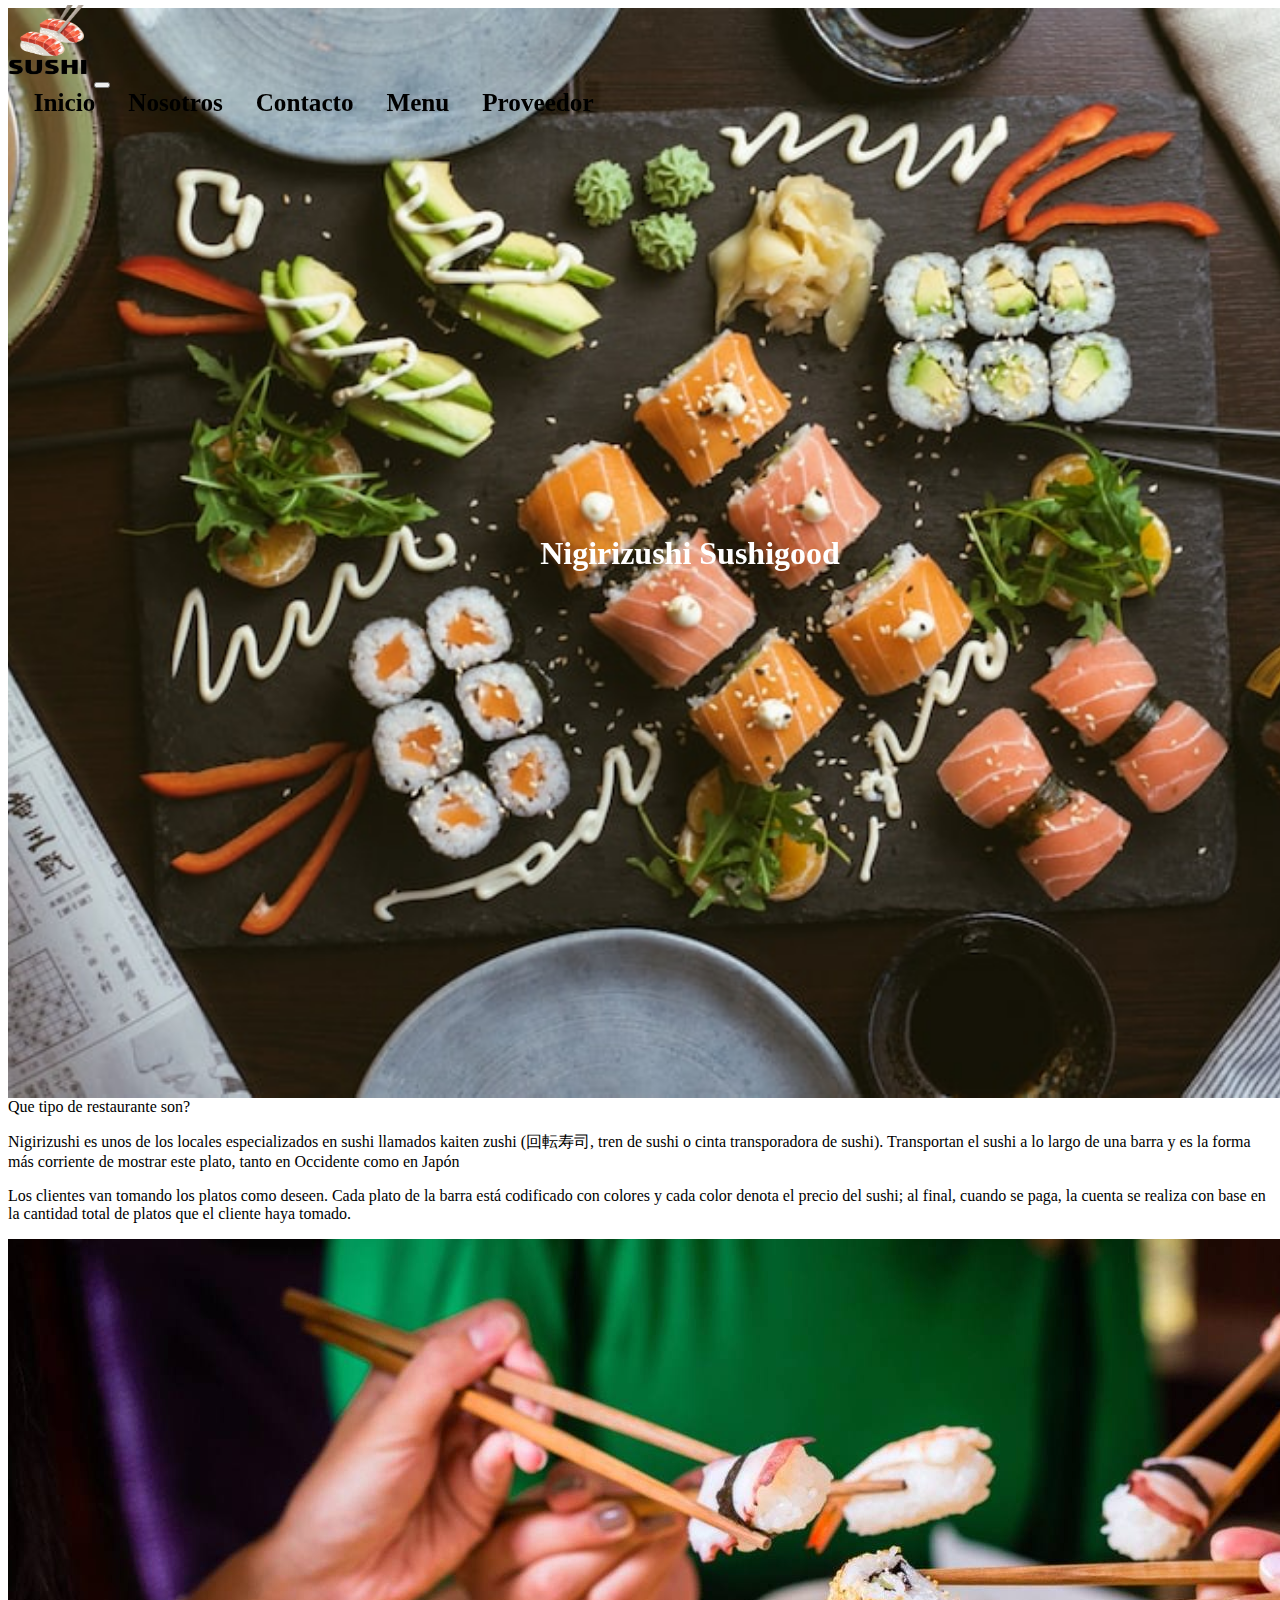
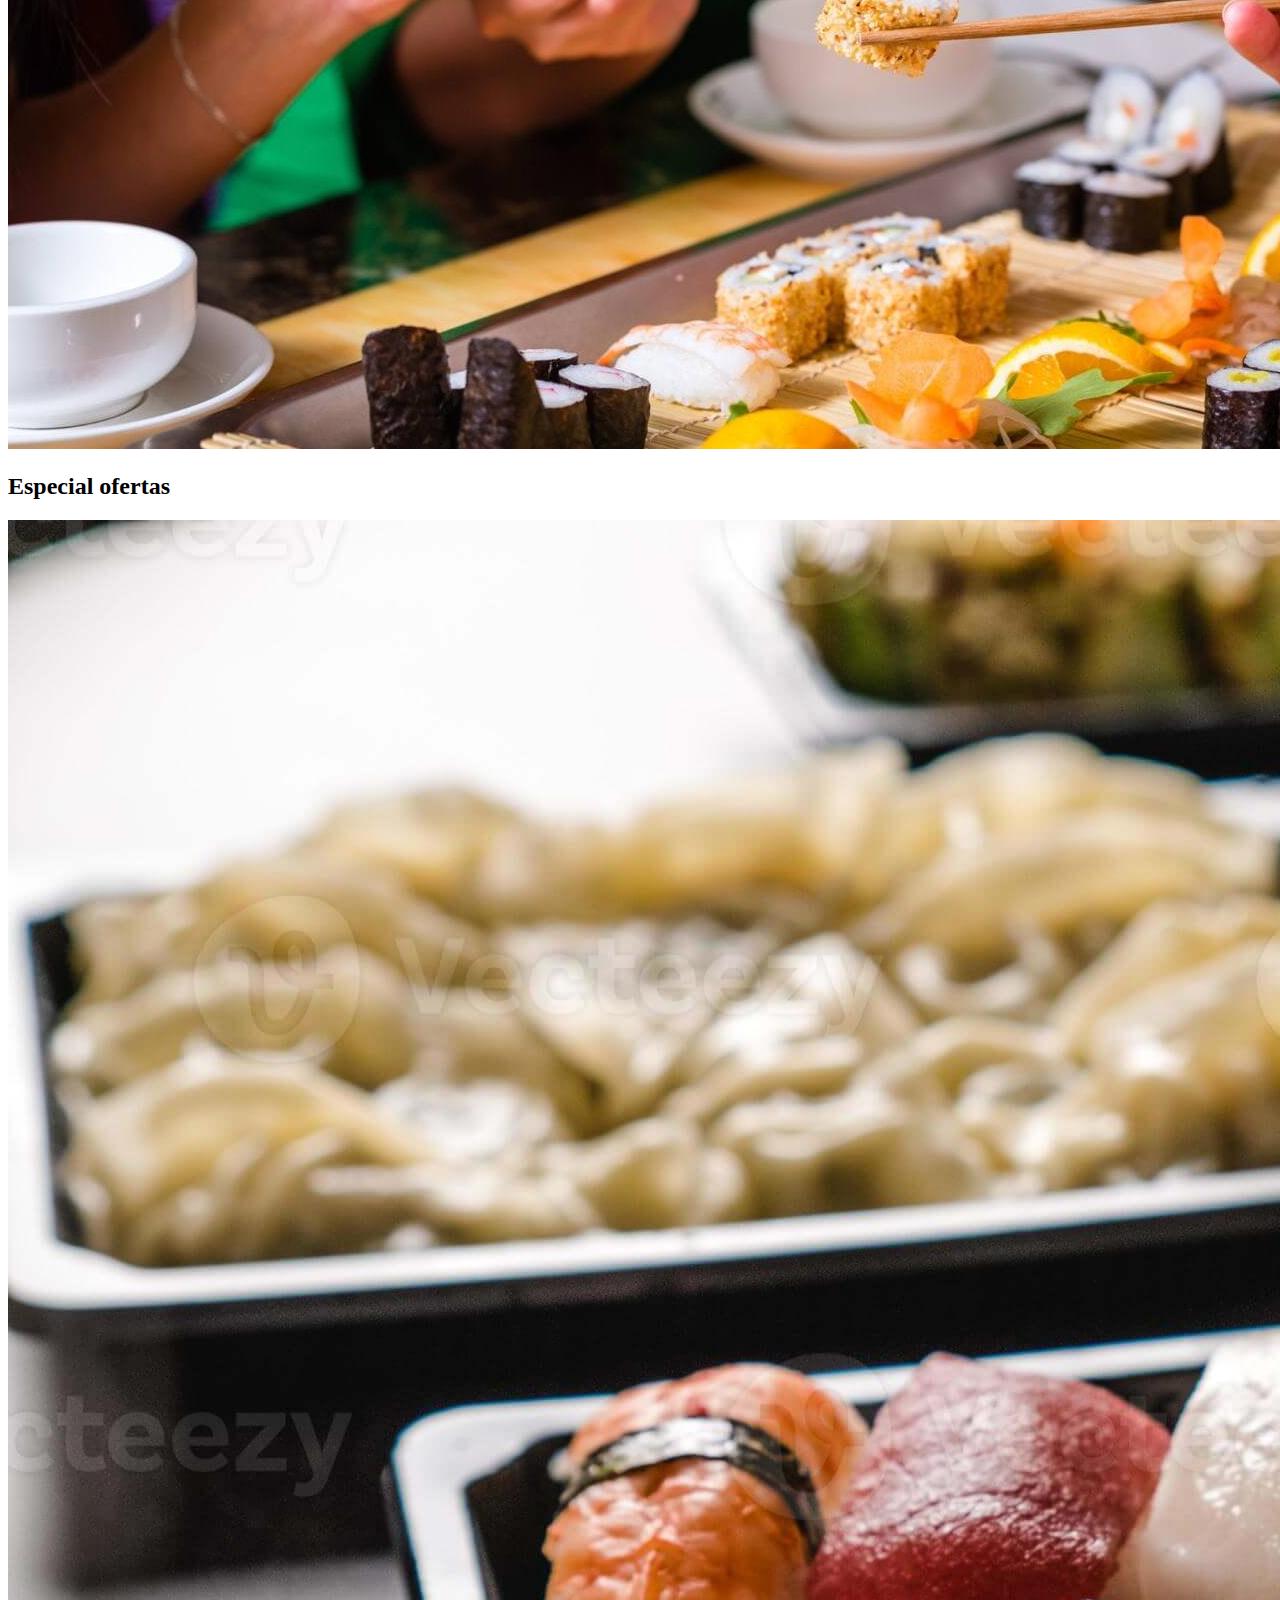
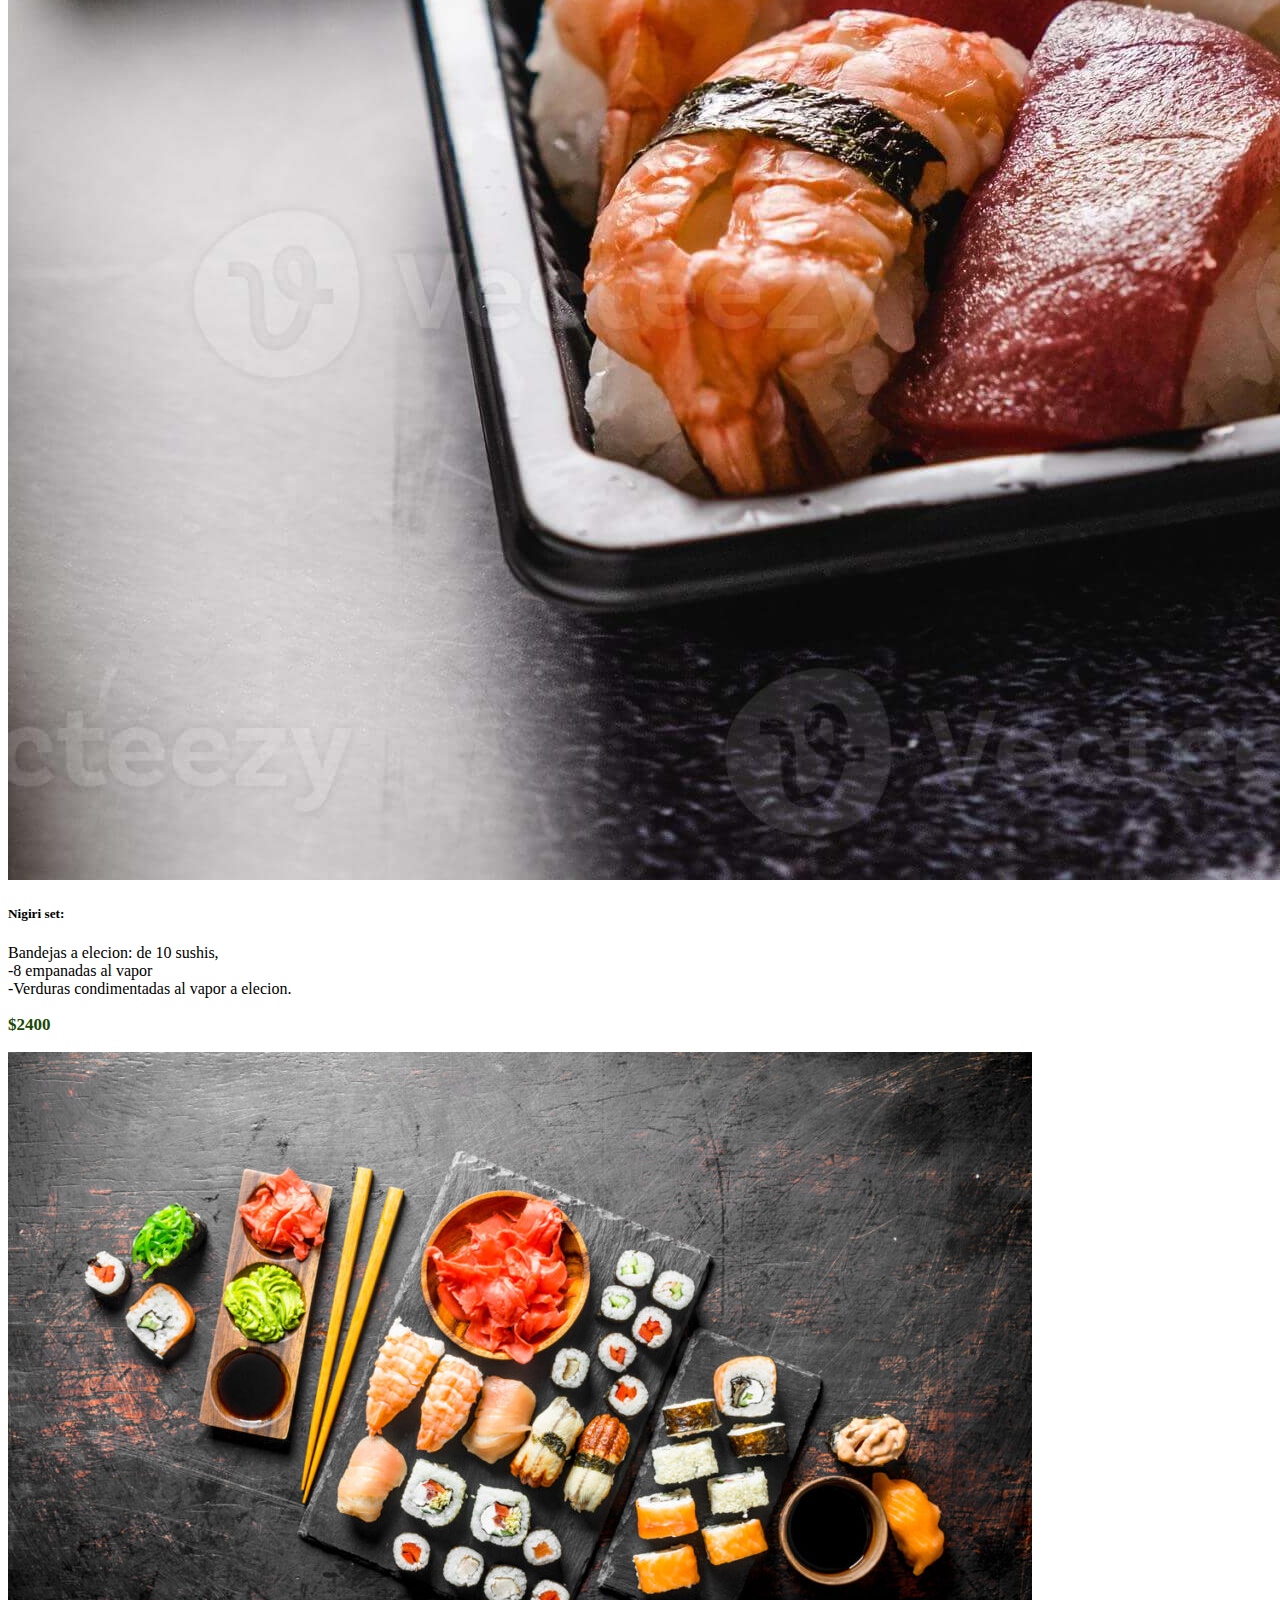
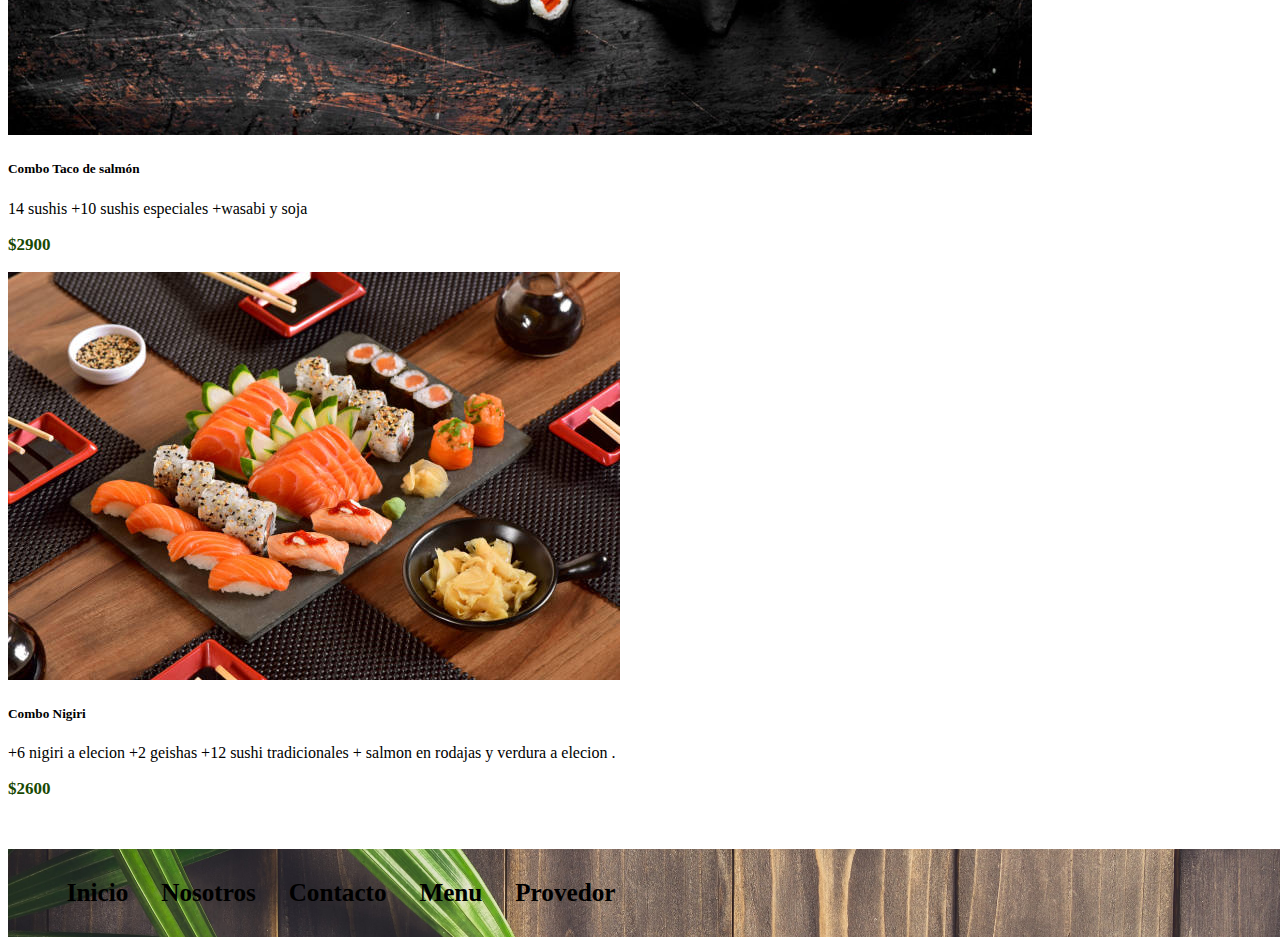
<file: index.html>
<!DOCTYPE html>
<html lang="en">
<head>
    <meta charset="UTF-8">
    <meta http-equiv="X-UA-Compatible" content="IE=edge">
    <meta name="viewport" content="width=device-width, initial-scale=1.0">
    <!-- meta-keywors -->
    <meta name="keywords" content="sushi, restaurante, comida, japon, pescado, fresco">
    <meta name="description" content="Con Estilo Sushi todas las noches pueden ser distintas, un sabor distinto para cada noche. Quien sabe de Sushi elige Estilo. Ingresá en nuestra web y hacé tu pedido online. Gunkans. Woks. Makis. Geishas. Vegans. Entradas. Sashimis. Nigiris. Rolls. Tipos: Rolls, Woks.">


    <title>Inicio | Nigirizushi</title>

    <!-- BOOTSTRAP -->
    <!-- CSS only -->
    <link href="https://cdn.jsdelivr.net/npm/bootstrap@5.2.2/dist/css/bootstrap.min.css" rel="stylesheet"
      integrity="sha384-Zenh87qX5JnK2Jl0vWa8Ck2rdkQ2Bzep5IDxbcnCeuOxjzrPF/et3URy9Bv1WTRi" crossorigin="anonymous">
  
    <!-- AOS -->
    <link href="https://unpkg.com/aos@2.3.1/dist/aos.css" rel="stylesheet">
  
    
    <!-- fuentes -->
    <link rel="preconnect" href="https://fonts.googleapis.com">
    <link rel="preconnect" href="https://fonts.gstatic.com" crossorigin>
    <link href="https://fonts.googleapis.com/css2?family=Dancing+Script&display=swap" rel="stylesheet">
    <!-- favicon -->
    <link rel="apple-touch-icon" sizes="180x180" href="./img/favicon_io/apple-touch-icon.png">
    <link rel="icon" type="image/png" sizes="32x32" href="./img/favicon_io/favicon-32x32.png">
    <link rel="icon" type="image/png" sizes="16x16" href="./img/favicon_io/favicon-16x16.png">
    <link rel="manifest" href=".../site.webmanifest">
     
    <!-- CSS MAIN -->
    <link rel="stylesheet" href="./css/estilos.css">
  
</head>
<body>
        <header>
            <nav class="navbar navbar-expand-lg">
                <div class="container-fluid">
                  <img src="./img/icono3.png" alt="icono" width="85" height="80">
                  <button class="navbar-toggler" type="button" data-bs-toggle="collapse" data-bs-target="#navbarNavAltMarkup"
                    aria-controls="navbarNavAltMarkup" aria-expanded="false" aria-label="Toggle navigation">
                    <span class="navbar-toggler-icon"></span>
                  </button>
                  <div class="collapse navbar-collapse" id="navbarNavAltMarkup">
                    <div class="navbar-nav">
                      <a class="nav-link1" href="index.html">Inicio</a>
                      <a class="nav-link1 " href="./pages/nosotros.html">Nosotros</a>
                      <a class="nav-link1 " href="./pages/conctato.html">Contacto</a>
                      <a class="nav-link1 " href="./pages/menu.html">Menu</a>
                      <a class="nav-link1 " href="./pages/provedor.html">Proveedor</a>       
                    </div>
                  </div>
                </div>
            </nav>
            <article>
                
            </article>
        </header>
        <main>
        <!-- imagen fondo -->
        <section class="zona1-i t-titulo bi-index">
          <div data-aos="fade-right" class="t-titulo">
              <h1>Nigirizushi Sushigood</h1>
          </div>
        </section>
      </main>
        <section >
          <div class="container  mt-4">
            <div class="row row-cols-1 row-cols-sm-1 row-cols-lg-2 ">
              <div class="col">
                <div class="fs-1 text-center">Que tipo de restaurante son?</div>
                
                 <p class="ms-1">Nigirizushi es unos de los locales especializados en sushi llamados kaiten zushi (回転寿司, tren de sushi o cinta transporadora de sushi). Transportan el sushi a lo largo de una barra y es la forma más corriente de mostrar este plato, tanto en Occidente como en Japón</p>
                  <p class="max-tablet">Los clientes van tomando los platos como deseen. Cada plato de la barra está codificado con colores y cada color denota el precio del sushi; al final, cuando se paga, la cuenta se realiza con base en la cantidad total de platos que el cliente haya tomado.</p>
              </div>
  
              <div class="col">
                <div>
                  <img src="./img/principal3.jpg" alt="foto-comida" class="container-fluid" />
                </div>
              </div>
            </div>
          </div>
           
        
        </section>
        <section class="zona2">
          <div class="text-center text-decoration-underline mt-4 mb-4">
            <h2>Especial ofertas</h2>
          </div>
          <!-- card bootstrap -->
          <div class="row row-cols-1 row-cols-sm-2 g-4 row-cols-lg-3 container-fluid">
            <div class="col container-fluid mt-2 ">
              <div class="card h-100">
                <img src="./img/menu1.jpg" class="card-img-top " alt="...">
                <div class="card-body">
                  <h5 class="card-title">Nigiri set:</h5>
                  <p class="card-text"> Bandejas a elecion: de 10 sushis,<br> -8 empanadas al vapor <br>-Verduras condimentadas al vapor a elecion.</p>
                  <p class="precios text-center">$2400</p>
                </div>
              </div>
            </div>
            <div class="col container-fluid mt-2">
              <div class="card h-100">
                <img src="../img/menu2.jpg" class="card-img-top" alt="...">
                <div class="card-body">
                  <h5 class="card-title">Combo Taco de salmón</h5>
                  <p class="card-text">
                    14 sushis 
                    +10 sushis especiales 
                    +wasabi y soja 
                    </p>
                    <p class="precios text-center">$2900</p>
                </div>
              </div>
            </div>
            <div class="col container-fluid mt-2 ">
              <div class="card h-100">
                <img src="../img/menu3.jpg" class="card-img-top" alt="...">
                <div class="card-body">
                  <h5 class="card-title">Combo Nigiri</h5>
                  <p class="card-text"> +6 nigiri a elecion +2 geishas 
                    +12 sushi tradicionales + salmon en rodajas y verdura a elecion
                   .</p>
                   <p class="precios text-center">$2600</p>
                </div>
              </div>
            </div>
            <!-- menor que tablet desaparece -->
            <div class="col container-fluid mt-2 menor-tablet">
              <div class="card h-100">
                <img src="./img/menu 4.jpg" class="card-img-top" alt="...">
                <div class="card-body">
                  <h5 class="card-title">Caja delux</h5>
                  <p class="card-text">Contiene 16 Nigiris 4 de cada tipo (langostino,atun rojo,salmon,pulpo)
                  +8 sushis tradicionales +10 sushis especiales +6 Sushis veganos.</p>
                  <p class="precios text-center">$3600</p></div>
              </div>
            </div>
          </div>
            
        </section>

        <footer>
          <section class="zona3 mt-50">
          <div class="text-center navbar-nav mt-4 ">
            <a class="nav-link1" href="index.html">Inicio</a>
            <a class="nav-link1" href="./pages/nosotros.html">Nosotros</a>
            <a class="nav-link1" href="./pages/conctato.html">Contacto</a>
            <a class="nav-link1" href="./pages/menu.html">Menu</a>
            <a class="nav-link1" href="./pages/provedor.html">Provedor</a>
          </div>
        </section>
        </footer>




    <!-- scrip navbar -->
            <script type="text/javascript">
                window.addEventListener("scroll", function(){
                    var header = document.querySelector("header");
                    header.classList.toggle("abajo",window.scrollY>0);
                })
            </script>

    <!-- AOS -->
    <script src="https://unpkg.com/aos@2.3.1/dist/aos.js"></script>
    <script>
      AOS.init();
    </script>

    <!--BOOTRAP-->
    <!-- JavaScript Bundle with Popper -->
    <script src="https://cdn.jsdelivr.net/npm/bootstrap@5.2.2/dist/js/bootstrap.bundle.min.js"
    integrity="sha384-OERcA2EqjJCMA+/3y+gxIOqMEjwtxJY7qPCqsdltbNJuaOe923+mo//f6V8Qbsw3"
    crossorigin="anonymous"></script>

</body>
</html>
</file>
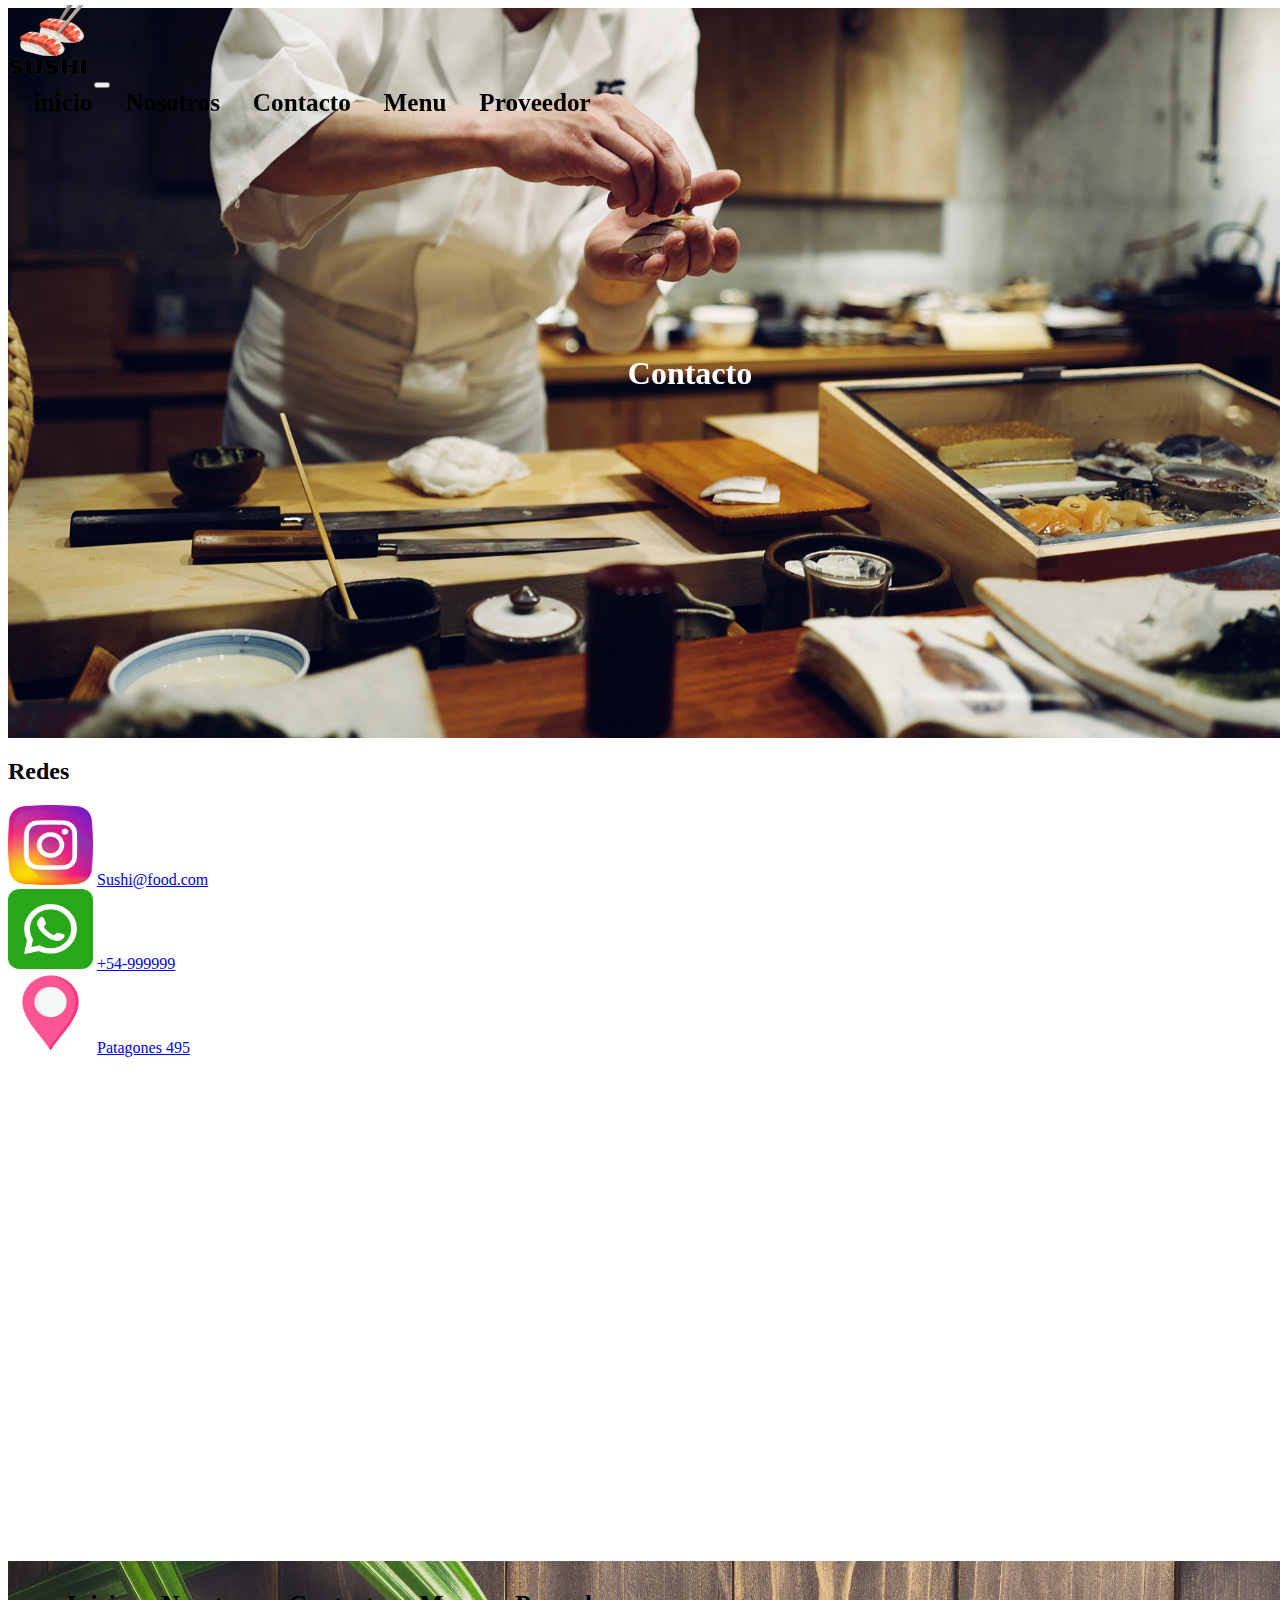
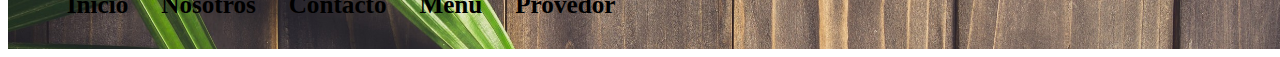
<file: pages/conctato.html>
<!DOCTYPE html>
<html lang="en">
<head>
    <meta charset="UTF-8">
    <meta http-equiv="X-UA-Compatible" content="IE=edge">
    <meta name="viewport" content="width=device-width, initial-scale=1.0">
    <!-- meta-keywors -->
    <meta name="keywords" content="sushi, restaurante, Patagones 495, direccion, Sushi@food.com, +54-99999999">
    <meta name="description" content="Redes sociales y localicacion para conocer mejor a Nigirizushi">


    <title>Conctacto | Nigirizushi</title>
  
    <!-- BOOTSTRAP -->
    <!-- CSS only -->
    <link href="https://cdn.jsdelivr.net/npm/bootstrap@5.2.2/dist/css/bootstrap.min.css" rel="stylesheet"
      integrity="sha384-Zenh87qX5JnK2Jl0vWa8Ck2rdkQ2Bzep5IDxbcnCeuOxjzrPF/et3URy9Bv1WTRi" crossorigin="anonymous">
  
    <!-- AOS -->
    <link href="https://unpkg.com/aos@2.3.1/dist/aos.css" rel="stylesheet">
  
    <!-- CSS MAIN -->
    <link rel="stylesheet" href="../css/estilos.css">
  
   
    <!-- fuentes -->
    <link rel="preconnect" href="https://fonts.googleapis.com">
    <link rel="preconnect" href="https://fonts.gstatic.com" crossorigin>
    <link href="https://fonts.googleapis.com/css2?family=Dancing+Script&display=swap" rel="stylesheet">
    <!-- favicon -->
    <link rel="apple-touch-icon" sizes="180x180" href="../img/favicon_io/apple-touch-icon.png">
    <link rel="icon" type="image/png" sizes="32x32" href="../img/favicon_io/favicon-32x32.png">
    <link rel="icon" type="image/png" sizes="16x16" href="../img/favicon_io/favicon-16x16.png">
    <link rel="manifest" href=".../site.webmanifest">
  
</head>
<body>
        <header>
            <nav class="navbar navbar-expand-lg">
                <div class="container-fluid">
                  <img src="../img/icono3.png" alt="icono" width="85" height="80">
                  <button class="navbar-toggler" type="button" data-bs-toggle="collapse" data-bs-target="#navbarNavAltMarkup"
                    aria-controls="navbarNavAltMarkup" aria-expanded="false" aria-label="Toggle navigation">
                    <span class="navbar-toggler-icon"></span>
                  </button>
                  <div class="collapse navbar-collapse" id="navbarNavAltMarkup">
                    <div class="navbar-nav dark ">
                      <a class="nav-link1" href="../index.html">inicio</a>
                      <a class="nav-link1" href="./nosotros.html">Nosotros</a>
                      <a class="nav-link1" href="./conctato.html">Contacto</a>
                      <a class="nav-link1" href="./menu.html">Menu</a>
                      <a class="nav-link1" href="./provedor.html">Proveedor</a>  
                    </div>
                  </div>
                </div>
            </nav>
        </header>
        <!-- imagen fondo -->
        <section class="zona1-c t-titulo bi-conctato">
          <div data-aos="fade-down"
          data-aos-easing="linear"
          data-aos-duration="600" class="text-center t-top-img container-fluid col-12">
              <h1>Contacto</h1>
          </div>
        </section>
    <main>
        <section class="mt-4 container-fluid"> 
            <h2 class="text-center mb-5 ">Redes</h2>
                <div class="d-flex justify-content-evenly mb-5 colum">
                    <article class="scale-up-center text-center ">
              
                        <img src="../img/iconos/ins.png" class="r" alt="logo-instagram" width="85" height="80" href="https://www.instagram.com/">                     
                        <a  class="row mt-3" href="https://www.instagram.com/">Sushi@food.com</a>
                    </article>

                    <article class="scale-up-center text-center">
                        <img src="../img/iconos/wsp.png" class="r" alt="logo-wsp" width="85" height="80">
                        <a  class="row mt-3 ms-1" href="https://web.whatsapp.com/"> +54-999999</a>
                    </article>
                    <article class="scale-up-center ">
                        <img src="../img/iconos/loc.png" class="r" alt="logo de localicacion" width="85" height="80">
                        <a  class="row mt-3" href="https://www.google.com.ar/maps">Patagones 495</a>
                     
                        
                    </article>
                </div>
                <article class=" d-flex justify-content-center container-fluid">
                    <iframe src="https://www.google.com/maps/embed?pb=!1m18!1m12!1m3!1d3140.0261594919702!2d-57.59833508547511!3d-38.09305487970268!2m3!1f0!2f0!3f0!3m2!1i1024!2i768!4f13.1!3m3!1m2!1s0x9584e1991be2301b%3A0x1f51d93b47808ee9!2sCalle%20441%201598%2C%20B7600%20Mar%20del%20Plata%2C%20Provincia%20de%20Buenos%20Aires!5e0!3m2!1ses!2sar!4v1666318798685!5m2!1ses!2sar" width="600" height="450" style="border:0;" allowfullscreen="" loading="lazy" referrerpolicy="no-referrer-when-downgrade"></iframe>

                </article>
            
        </section>
    </main>

        <footer>
          <section class="zona3 mt-50">
          <div class="text-center navbar-nav mt-4 ">
            <a class="nav-link1" href="../index.html">Inicio</a>
            <a class="nav-link1" href="./nosotros.html">Nosotros</a>
            <a class="nav-link1" href="./conctato.html">Contacto</a>
            <a class="nav-link1" href="./menu.html">Menu</a>
            <a class="nav-link1" href="./provedor.html">Provedor</a>   
          </div>
        </section>
        </footer>




    <!-- scrip navbar -->
            <script type="text/javascript">
                window.addEventListener("scroll", function(){
                    var header = document.querySelector("header");
                    header.classList.toggle("abajo",window.scrollY>0);
                })
            </script>

    <!-- AOS -->
    <script src="https://unpkg.com/aos@2.3.1/dist/aos.js"></script>
    <script>
      AOS.init();
    </script>

    <!--BOOTRAP-->
    <!-- JavaScript Bundle with Popper -->
    <script src="https://cdn.jsdelivr.net/npm/bootstrap@5.2.2/dist/js/bootstrap.bundle.min.js"
    integrity="sha384-OERcA2EqjJCMA+/3y+gxIOqMEjwtxJY7qPCqsdltbNJuaOe923+mo//f6V8Qbsw3"
    crossorigin="anonymous"></script>

</body>
</html>
</file>
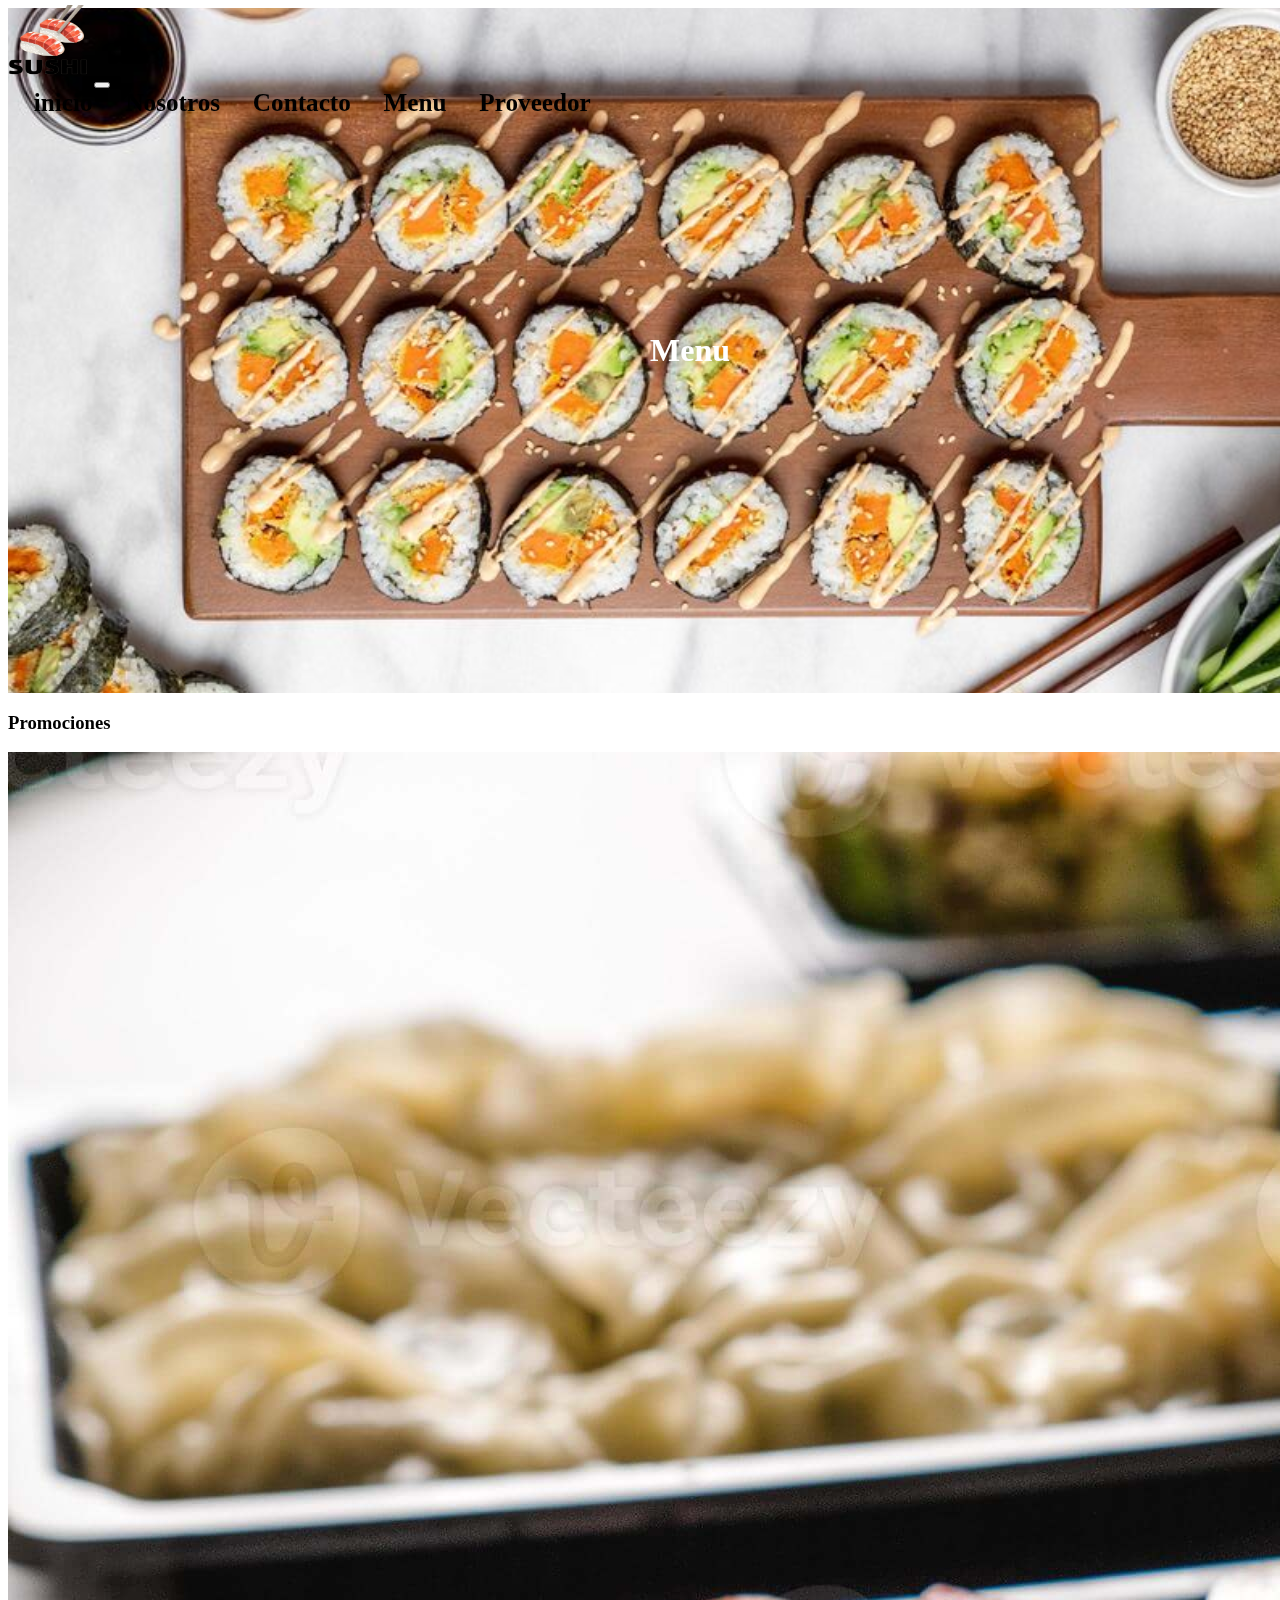
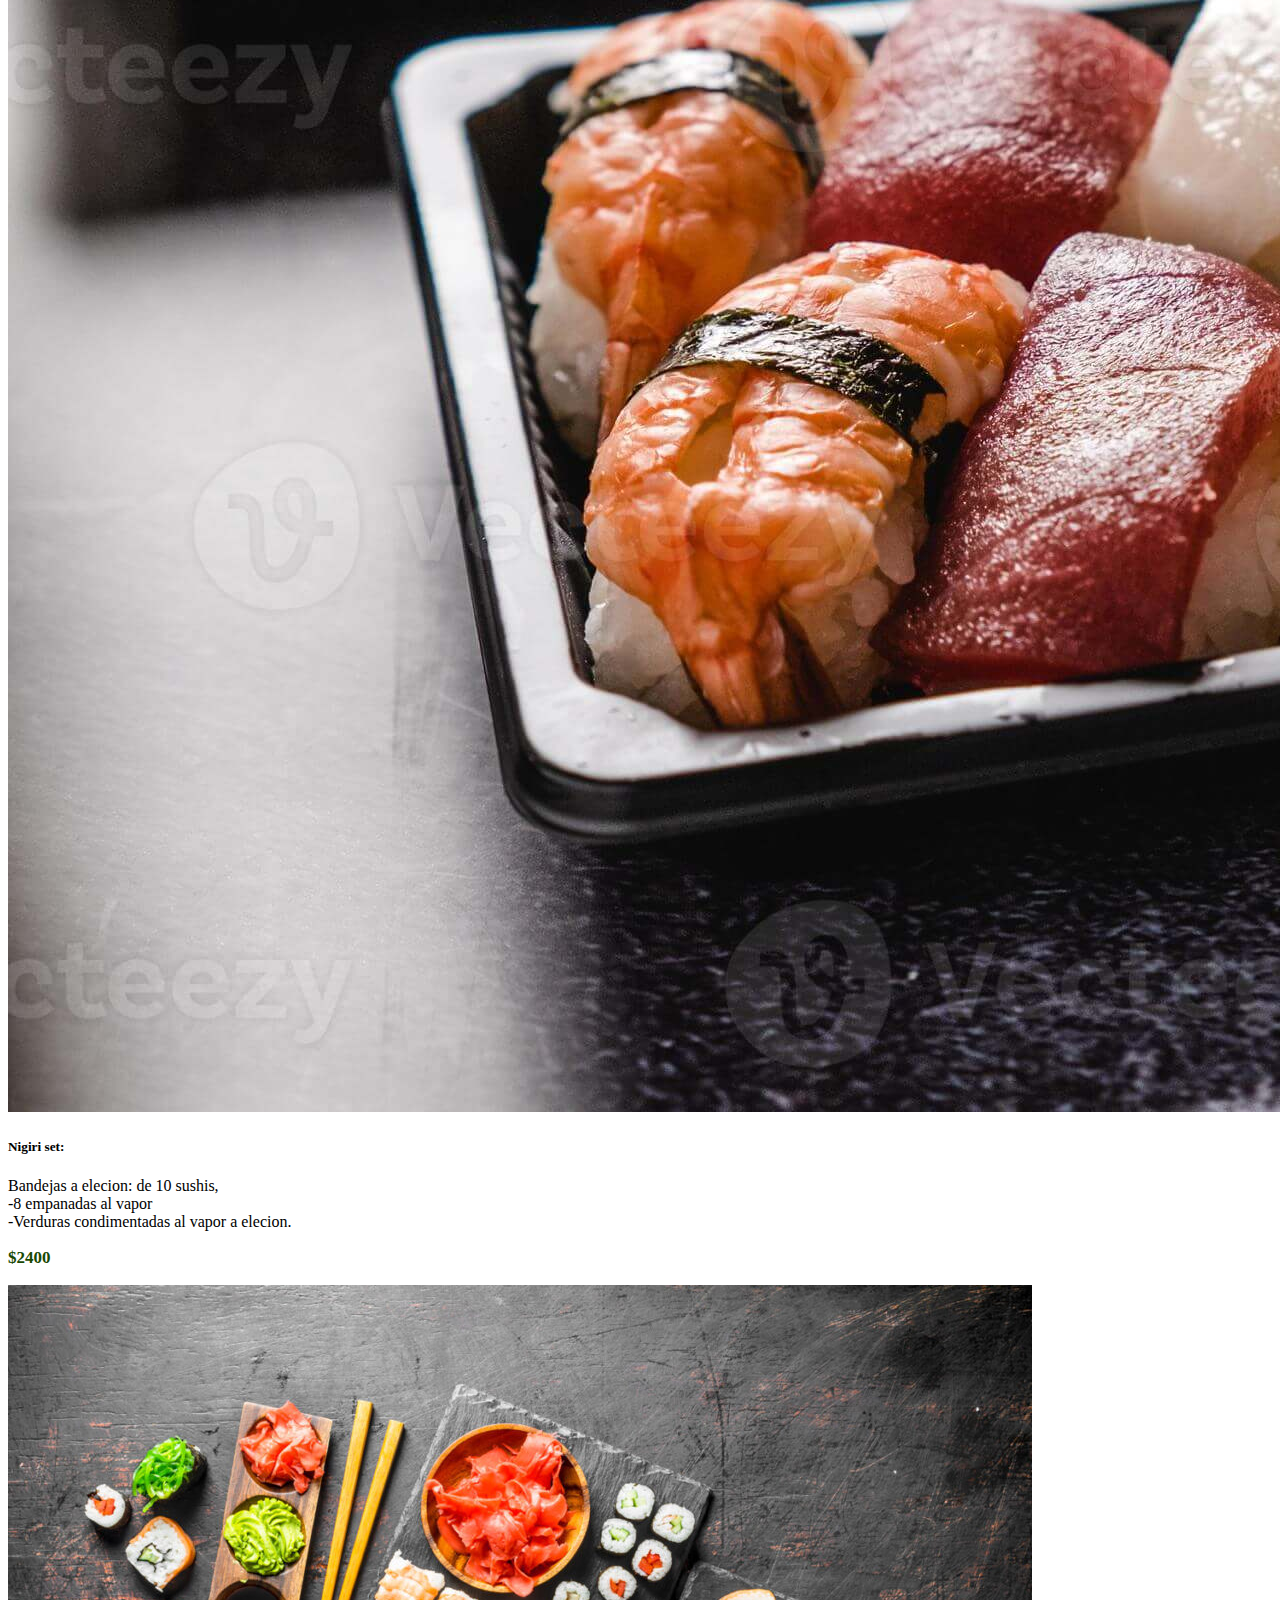
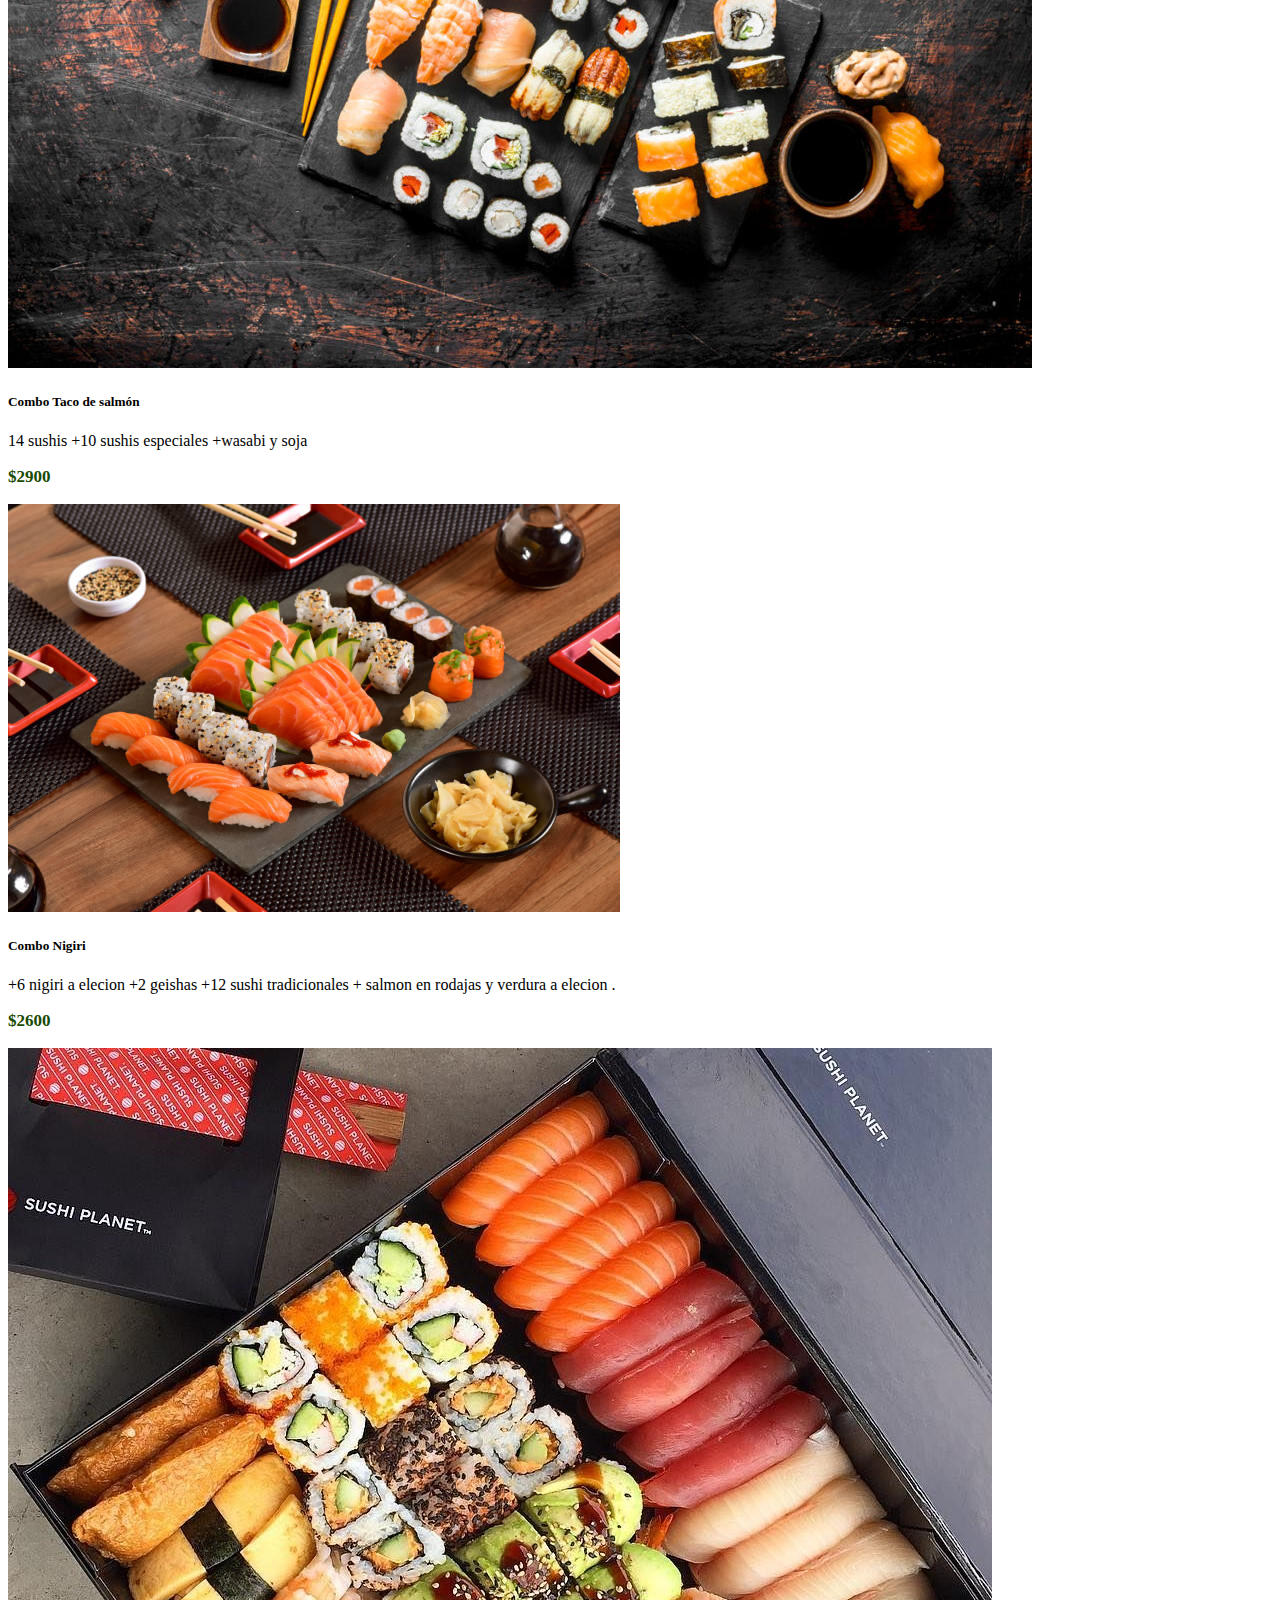
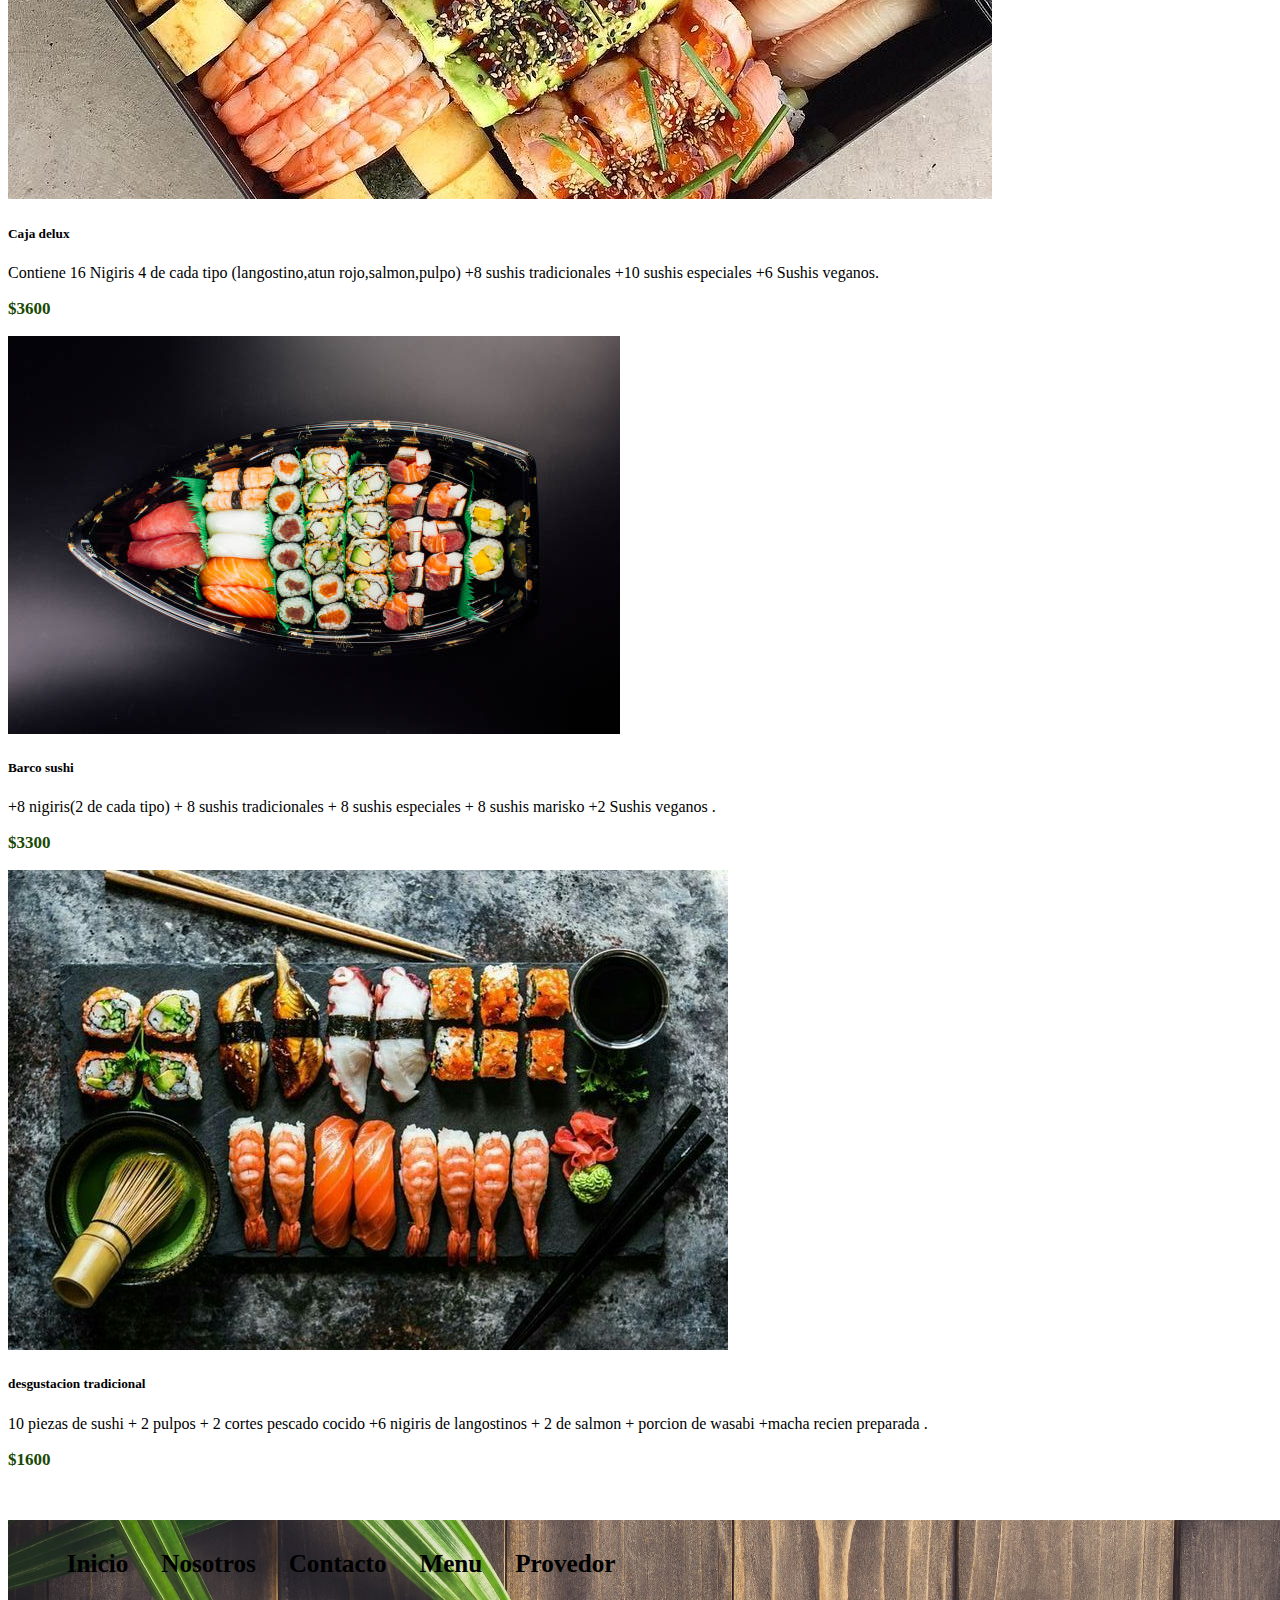
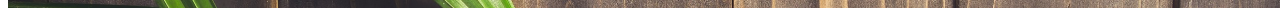
<file: pages/menu.html>
<!DOCTYPE html>
<html lang="en">
<head>
    <meta charset="UTF-8">
    <meta http-equiv="X-UA-Compatible" content="IE=edge">
    <meta name="viewport" content="width=device-width, initial-scale=1.0">
    <!-- meta-keywors -->
    <meta name="keywords" content="Gunkans, Woks, Makis, Geishas, Vegans, Entradas, Sashimis, Nigiris, Rolls,  Woks, ,Menu ,Carta ,Sushi ">
    <meta name="description" content="Carta con un gran variedad de pescados frescos recien sacados del mar, con una gran variedad de combos para elegir y compartir">
    
    <title>Menu | Nigirizushi</title>
  
    <!-- BOOTSTRAP -->
    <!-- CSS only -->
    <link href="https://cdn.jsdelivr.net/npm/bootstrap@5.2.2/dist/css/bootstrap.min.css" rel="stylesheet"
      integrity="sha384-Zenh87qX5JnK2Jl0vWa8Ck2rdkQ2Bzep5IDxbcnCeuOxjzrPF/et3URy9Bv1WTRi" crossorigin="anonymous">
  
    <!-- AOS -->
    <link href="https://unpkg.com/aos@2.3.1/dist/aos.css" rel="stylesheet">
  
    <!-- CSS MAIN -->
    <link rel="stylesheet" href="../css/estilos.css">
  
    <!-- favicon -->
    <link rel="apple-touch-icon" sizes="180x180" href="../img/favicon_io/apple-touch-icon.png">
    <link rel="icon" type="image/png" sizes="32x32" href="../img/favicon_io/favicon-32x32.png">
    <link rel="icon" type="image/png" sizes="16x16" href="../img/favicon_io/favicon-16x16.png">
    <link rel="manifest" href=".../site.webmanifest">
    <!-- fuentes -->
    <link rel="preconnect" href="https://fonts.googleapis.com">
    <link rel="preconnect" href="https://fonts.gstatic.com" crossorigin>
    <link href="https://fonts.googleapis.com/css2?family=Dancing+Script&display=swap" rel="stylesheet">
    
  
</head>
  <body>
    <body>
        <header>
            <nav class="navbar navbar-expand-lg abajo1">
                <div class="container-fluid">
                  <img src="../img/icono3.png" alt="icono" width="85" height="80">
                  <button class="navbar-toggler" type="button" data-bs-toggle="collapse" data-bs-target="#navbarNavAltMarkup"
                    aria-controls="navbarNavAltMarkup" aria-expanded="false" aria-label="Toggle navigation">
                    <span class="navbar-toggler-icon"></span>
                  </button>
                  <div class="collapse navbar-collapse" id="navbarNavAltMarkup">
                    <div class="navbar-nav dark">
                      <a class="nav-link1 " href="../index.html">inicio</a>
                      <a class="nav-link1 " href="./nosotros.html">Nosotros</a>
                      <a class="nav-link1 " href="./conctato.html">Contacto</a>
                      <a class="nav-link1 " href="./menu.html">Menu</a>
                      <a class="nav-link1 " href="./provedor.html">Proveedor</a>  
                    </div>
                    </div>   
                </div>   
            </nav>
        </header>
        
            <section class="zona1-m t-titulo bi-menu">
            <div data-aos="fade-right" class="text-center t-top-img ">
                <h1>Menu</h1>
            </div>
            </section>
  <main>
    <section>
      <div data-aos="fade-up" data-aos-duration="1000">
        <h3  class="text-center fs-1 text-decoration-underline">Promociones</h3>
      </div>
  <!-- card bootstrap -->
  <!-- ofertas -->
      <div class="row row-cols-1 row-cols-sm-2 g-4 row-cols-lg-3 container-fluid mt-4">
        <div class="col container-fluid mt-2 ">
          <div class="card h-100">
            <img src="../img/menu1.jpg" class="card-img-top " alt="...">
            <div class="card-body">
              <h5 class="card-title">Nigiri set:</h5>
              <p class="card-text"> Bandejas a elecion: de 10 sushis,<br> -8 empanadas al vapor <br>-Verduras condimentadas al vapor a elecion.</p>
              <p class="precios text-center">$2400</p>
            </div>
          </div>
        </div>
        <div class="col container-fluid mt-2">
          <div class="card h-100">
            <img src="../img/menu2.jpg" class="card-img-top" alt="...">
            <div class="card-body">
              <h5 class="card-title">Combo Taco de salmón</h5>
              <p class="card-text">
                14 sushis 
                +10 sushis especiales 
                +wasabi y soja 
                </p>
                <p class="precios text-center">$2900</p>
            </div>
          </div>
        </div>
        <div class="col container-fluid mt-2 ">
          <div class="card h-100">
            <img src="../img/menu3.jpg" class="card-img-top" alt="...">
            <div class="card-body">
              <h5 class="card-title">Combo Nigiri</h5>
              <p class="card-text"> +6 nigiri a elecion +2 geishas 
                +12 sushi tradicionales + salmon en rodajas y verdura a elecion
               .</p>
               <p class="precios text-center">$2600</p>
            </div>
          </div>
        </div>
        <div class="col container-fluid mt-2">
          <div class="card h-100">
            <img src="../img/menu 4.jpg" class="card-img-top" alt="...">
            <div class="card-body">
              <h5 class="card-title">Caja delux</h5>
              <p class="card-text">Contiene 16 Nigiris 4 de cada tipo (langostino,atun rojo,salmon,pulpo)
              +8 sushis tradicionales +10 sushis especiales +6 Sushis veganos.</p>
              <p class="precios text-center">$3600</p>
            </div>
          </div>
        </div>
        <div class="col container-fluid mt-2">
          <div class="card h-100">
            <img src="../img/barcosushi.jpg" class="card-img-top" alt="...">
            <div class="card-body">
              <h5 class="card-title">Barco sushi</h5>
              <p class="card-text">+8 nigiris(2 de cada tipo) + 8 sushis tradicionales + 8 sushis especiales
                + 8 sushis marisko +2 Sushis veganos  .</p>
                <p class="precios text-center">$3300</p>
            </div>
          </div>
        </div>
        <div class="col container-fluid mt-2">
          <div class="card h-100">
            <img src="../img/menuf.jpg" class="card-img-top" alt="...">
            <div class="card-body">
              <h5 class="card-title">desgustacion tradicional</h5>
              <p class="card-text">10 piezas de sushi + 2 pulpos + 2 cortes pescado cocido +6 nigiris de langostinos + 2 de salmon + porcion de wasabi
                +macha recien preparada .</p>
                <p class="precios text-center">$1600</p>
            </div>
          </div>
        </div>
      </div>
 

    </section>
  </main>
        <footer>
            <section class="zona3 mt-50">
            <div class="text-center navbar-nav mt-4 ">
              <a class="nav-link1" href="../index.html">Inicio</a>
              <a class="nav-link1" href="./nosotros.html">Nosotros</a>
              <a class="nav-link1" href="./conctato.html">Contacto</a>
              <a class="nav-link1" href="./menu.html">Menu</a>
              <a class="nav-link1" href="./provedor.html">Provedor</a>   
            </div>
          </section>
          </footer> 




   <!-- scrip navbar -->
   <script type="text/javascript">
    window.addEventListener("scroll", function(){
        var header = document.querySelector("header");
        header.classList.toggle("abajo",window.scrollY>0);
    })
    </script>

    <!-- AOS -->
    <script src="https://unpkg.com/aos@2.3.1/dist/aos.js"></script>
    <script>
      AOS.init();
    </script>

    <!--BOOTRAP-->
    <!-- JavaScript Bundle with Popper -->
    <script src="https://cdn.jsdelivr.net/npm/bootstrap@5.2.2/dist/js/bootstrap.bundle.min.js"
    integrity="sha384-OERcA2EqjJCMA+/3y+gxIOqMEjwtxJY7qPCqsdltbNJuaOe923+mo//f6V8Qbsw3"
    crossorigin="anonymous"></script>

</body>
</html>
</file>
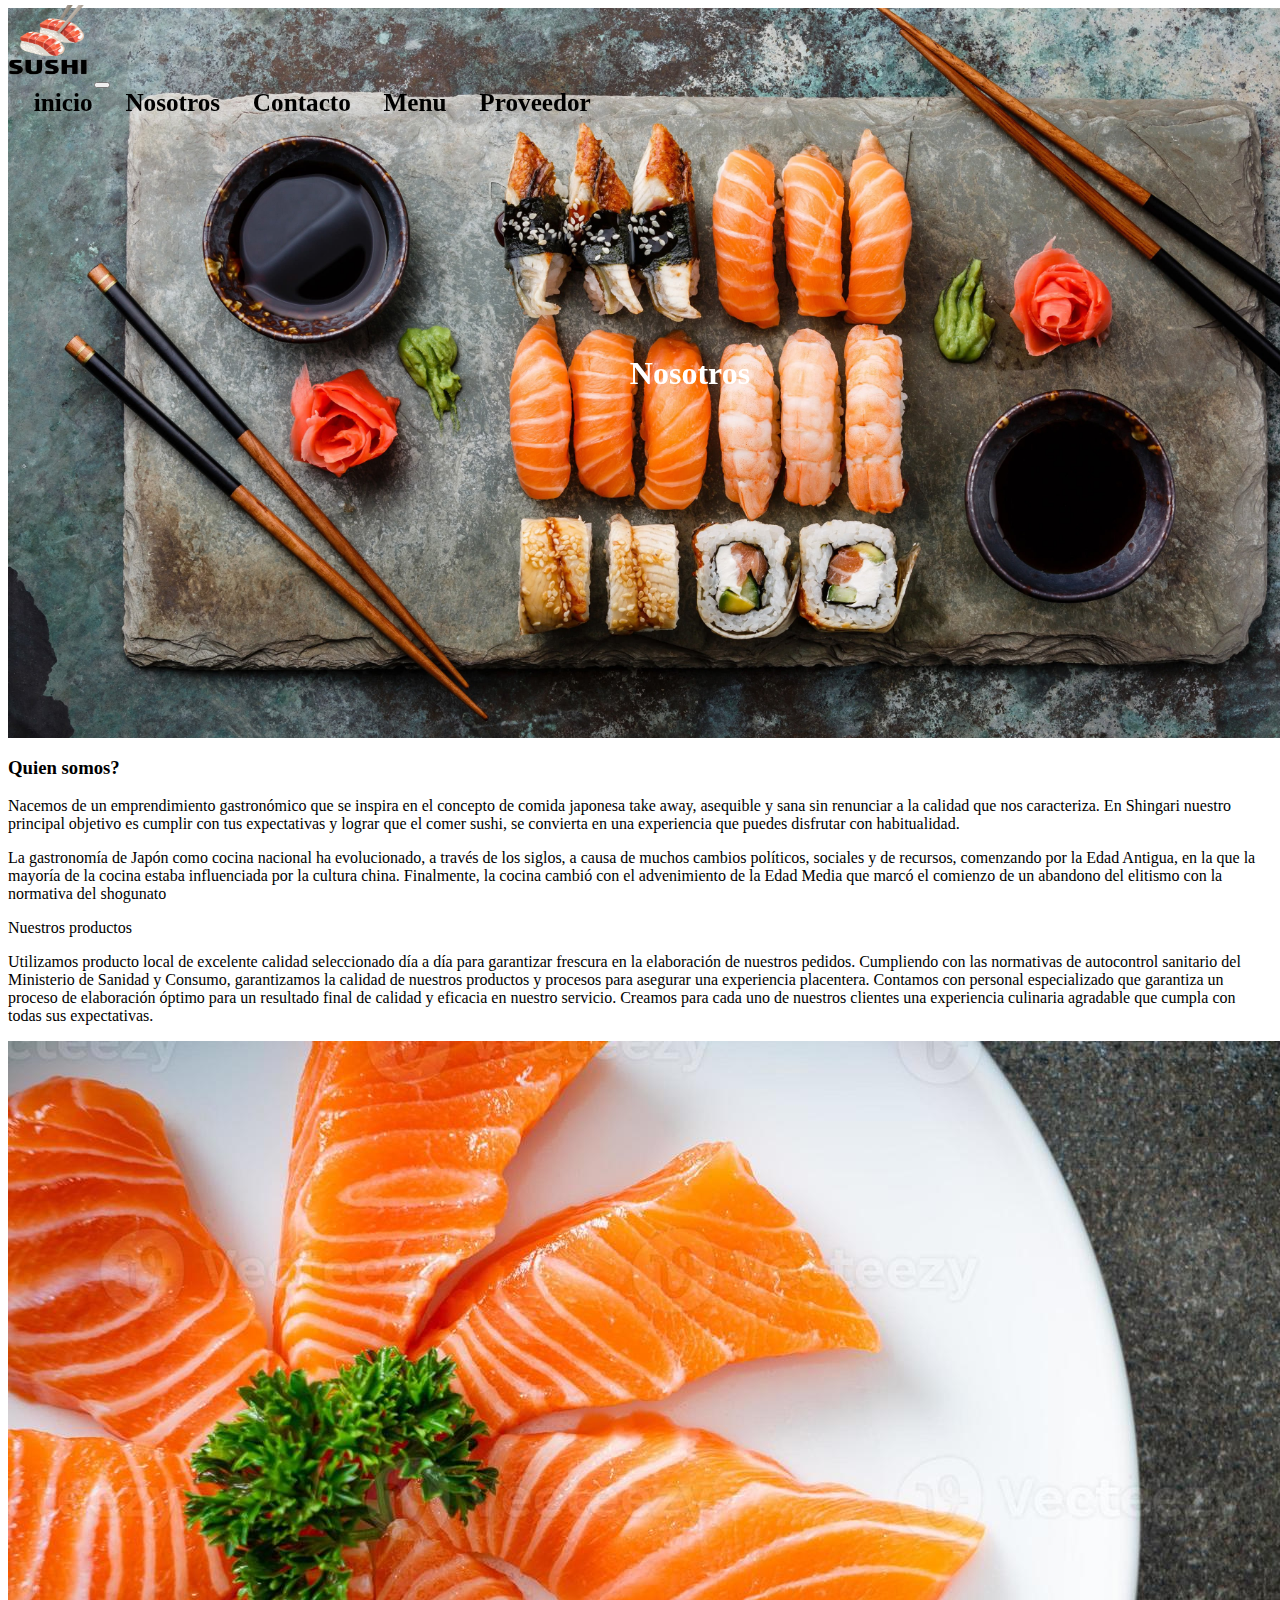
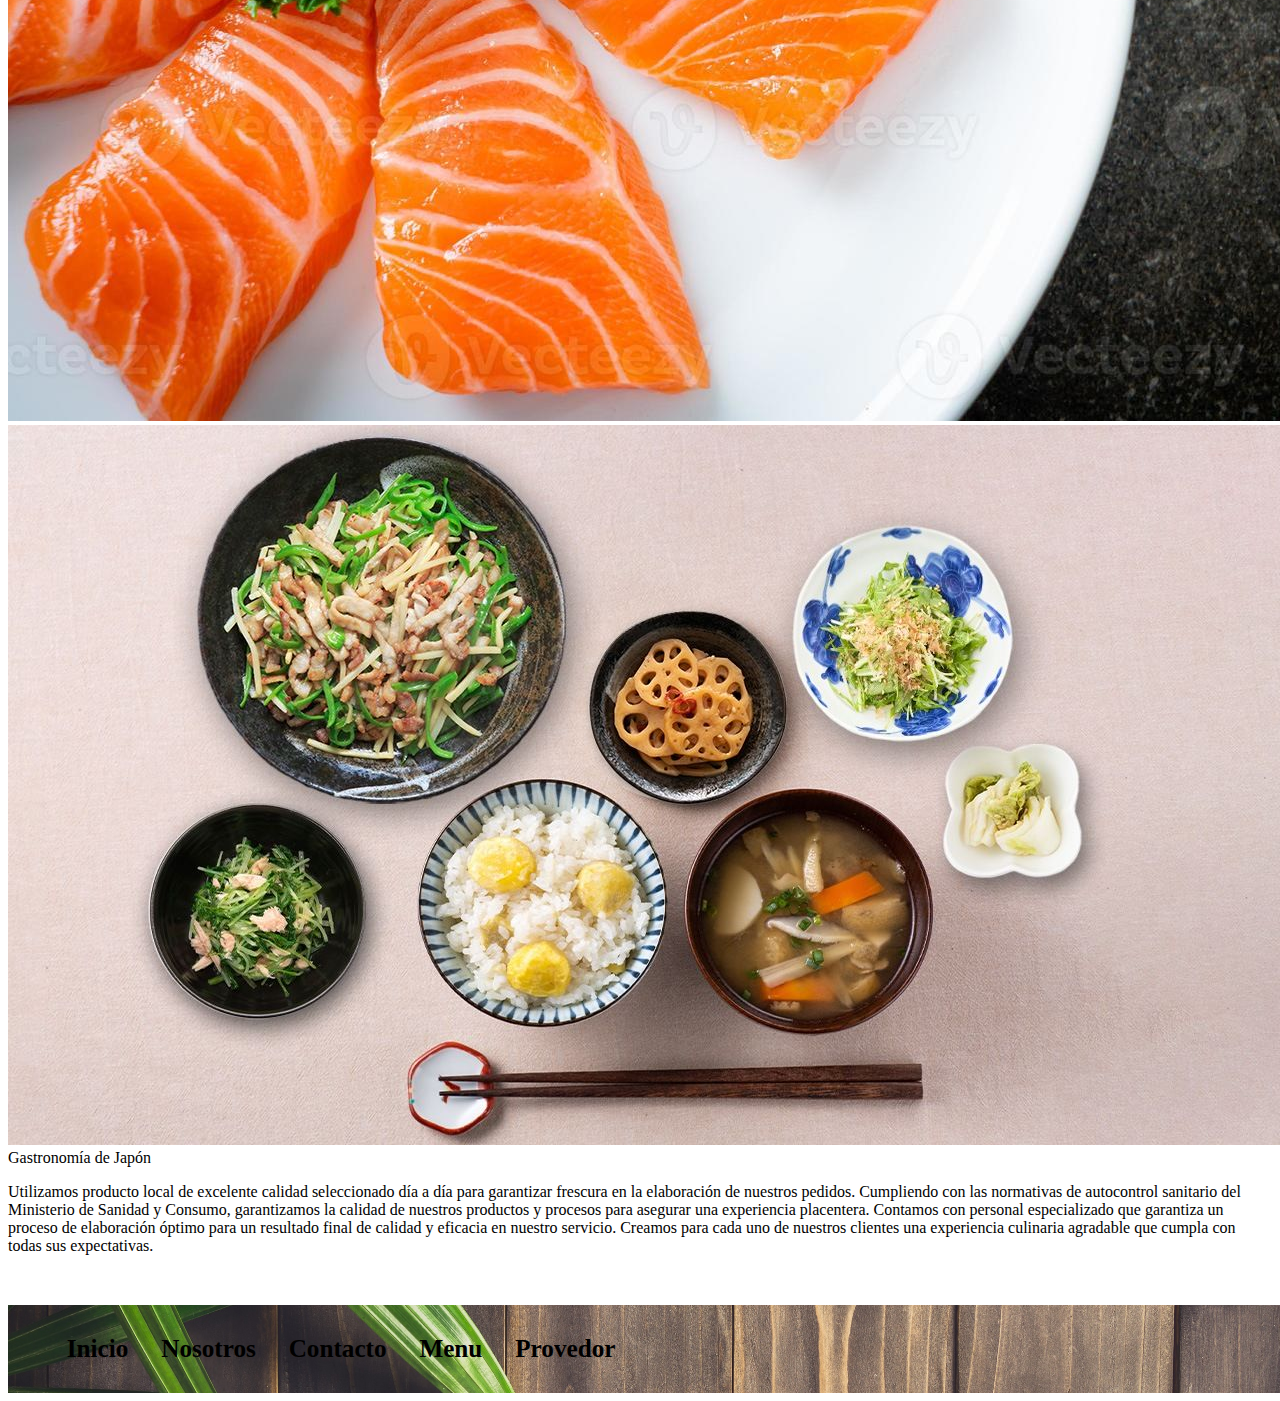
<file: pages/nosotros.html>
<!DOCTYPE html>
<html lang="en">
  <head>
    <meta charset="UTF-8" />
    <meta http-equiv="X-UA-Compatible" content="IE=edge" />
    <meta name="viewport" content="width=device-width, initial-scale=1.0" />
    <!-- meta-keywors -->
    <meta name="keywords" content="Nigirizushi, gastronomía, comida, japones, take away, calida, sushi, japonesa">
    <meta name="description" content="Nigirizushi Nace como de un emprendimiento gastronómico que se inspira en el concepto de comida japonesa take away, asequible y sana sin renunciar a la calidad que nos caracteriza">

    <title>Nosotros | Nigirizushi</title>

    <!-- BOOTSTRAP -->
    <!-- CSS only -->
    <link
      href="https://cdn.jsdelivr.net/npm/bootstrap@5.2.2/dist/css/bootstrap.min.css"
      rel="stylesheet"
      integrity="sha384-Zenh87qX5JnK2Jl0vWa8Ck2rdkQ2Bzep5IDxbcnCeuOxjzrPF/et3URy9Bv1WTRi"
      crossorigin="anonymous"
    />

    <!-- AOS -->
    <link href="https://unpkg.com/aos@2.3.1/dist/aos.css" rel="stylesheet" />

    <!-- CSS MAIN -->
    <link rel="stylesheet" href="../css/estilos.css" />

    
    <!-- fuentes -->
    <link rel="preconnect" href="https://fonts.googleapis.com" />
    <link rel="preconnect" href="https://fonts.gstatic.com" crossorigin />
    <link
      href="https://fonts.googleapis.com/css2?family=Dancing+Script&display=swap"
      rel="stylesheet"/>

      <!-- favicon -->
    <link rel="apple-touch-icon" sizes="180x180" href="../img/favicon_io/apple-touch-icon.png">
    <link rel="icon" type="image/png" sizes="32x32" href="../img/favicon_io/favicon-32x32.png">
    <link rel="icon" type="image/png" sizes="16x16" href="../img/favicon_io/favicon-16x16.png">
    <link rel="manifest" href=".../site.webmanifest">
   
  </head>
  <body>
    <header class="">
      <nav class="navbar navbar-expand-lg container-fluid">
        <div class="container-fluid">
          <img src="../img/icono3.png" alt="icono" width="85" height="80" />
          <button
            class="navbar-toggler"
            type="button"
            data-bs-toggle="collapse"
            data-bs-target="#navbarNavAltMarkup"
            aria-controls="navbarNavAltMarkup"
            aria-expanded="false"
            aria-label="Toggle navigation">
            <span class="navbar-toggler-icon"></span>
          </button>
          <div class="collapse navbar-collapse" id="navbarNavAltMarkup">
            <div class="navbar-nav dark">
              <a class="nav-link1" href="../index.html">inicio</a>
              <a class="nav-link1" href="./nosotros.html">Nosotros</a>
              <a class="nav-link1" href="./conctato.html">Contacto</a>
              <a class="nav-link1" href="./menu.html">Menu</a>
              <a class="nav-link1" href="./provedor.html">Proveedor</a>
            </div>
          </div>
        </div>
      </nav>
    </header>

    <!-- imagen fondo -->
    <section class="zona1-n t-titulo bi-nosotros">
      <div data-aos="fade-right" class="text-center t-top-img">
        <h1>Nosotros</h1>
      </div>
    </section>

    <main>
      <section>
        <article class="text-center mt-4 container-lg mb-3">
          <h3 class="fs-1">Quien somos?</h3>
          <p>
            Nacemos de un emprendimiento gastronómico que se inspira en el
            concepto de comida japonesa take away, asequible y sana sin
            renunciar a la calidad que nos caracteriza. En Shingari nuestro
            principal objetivo es cumplir con tus expectativas y lograr que el
            comer sushi, se convierta en una experiencia que puedes disfrutar
            con habitualidad.
          </p>
          <p class="max-tablet">
            La gastronomía de Japón como cocina nacional ha evolucionado, a
            través de los siglos, a causa de muchos cambios políticos, sociales
            y de recursos, comenzando por la Edad Antigua, en la que la mayoría
            de la cocina estaba influenciada por la cultura china. Finalmente,
            la cocina cambió con el advenimiento de la Edad Media que marcó el
            comienzo de un abandono del elitismo con la normativa del shogunato
          </p>
        </article>

        <!-- texto y imagen en misma linea -->
        <div class="container text-center">
          <div class="row row-cols-1 row-cols-sm-1 row-cols-lg-2">
            <div class="col">
              <div class="fs-1">Nuestros productos</div>
              <p class="ms-2">
                Utilizamos producto local de excelente calidad seleccionado día
                a día para garantizar frescura en la elaboración de nuestros
                pedidos. Cumpliendo con las normativas de autocontrol sanitario
                del Ministerio de Sanidad y Consumo, garantizamos la calidad de
                nuestros productos y procesos para asegurar una experiencia
                placentera. Contamos con personal especializado que garantiza un
                proceso de elaboración óptimo para un resultado final de calidad
                y eficacia en nuestro servicio. Creamos para cada uno de
                nuestros clientes una experiencia culinaria agradable que cumpla
                con todas sus expectativas.
              </p>
            </div>

            <div class="col">
              <div>
                <img src="../img/salmon.jpg " alt="" class="container-fluid" />
              </div>
            </div>
          </div>
        </div>

        <div class="container text-center mt-3">
          <div class="row row-cols-1 row-cols-sm-1 row-cols-lg-2">
            <div class="col">
                <img src="../img/ima-cont.jpg" alt="" class="container-fluid max-tablet" />
              </div>
              <div class="col">
              <div class="fs-1">Gastronomía de Japón</div>
              <p class="ms-2">
                Utilizamos producto local de excelente calidad seleccionado día a
                día para garantizar frescura en la elaboración de nuestros
                pedidos. Cumpliendo con las normativas de autocontrol sanitario
                del Ministerio de Sanidad y Consumo, garantizamos la calidad de
                nuestros productos y procesos para asegurar una experiencia
                placentera. Contamos con personal especializado que garantiza un
                proceso de elaboración óptimo para un resultado final de calidad y
                eficacia en nuestro servicio. Creamos para cada uno de nuestros
                clientes una experiencia culinaria agradable que cumpla con todas
                sus expectativas.
              </p>
            </div>
          </div>

          
      </section>
    </main>
    <footer>
      <section class="zona3 container-fluid mt-50">
        <div class="text-center navbar-nav mt-1">
          <a class="nav-link1" href="../index.html">Inicio</a>
          <a class="nav-link1" href="./nosotros.html">Nosotros</a>
          <a class="nav-link1" href="./conctato.html">Contacto</a>
          <a class="nav-link1" href="./menu.html">Menu</a>
          <a class="nav-link1" href="./provedor.html">Provedor</a>
        </div>
      </section>
    </footer>

    <!-- scrip navbar -->
    <script type="text/javascript">
      window.addEventListener("scroll", function () {
        var header = document.querySelector("header");
        header.classList.toggle("abajo", window.scrollY > 0);
      });
    </script>

    <!-- AOS -->
    <script src="https://unpkg.com/aos@2.3.1/dist/aos.js"></script>
    <script>
      AOS.init();
    </script>

    <!--BOOTRAP-->
    <!-- JavaScript Bundle with Popper -->
    <script
      src="https://cdn.jsdelivr.net/npm/bootstrap@5.2.2/dist/js/bootstrap.bundle.min.js"
      integrity="sha384-OERcA2EqjJCMA+/3y+gxIOqMEjwtxJY7qPCqsdltbNJuaOe923+mo//f6V8Qbsw3"
      crossorigin="anonymous"
    ></script>
  </body>
</html>
</file>
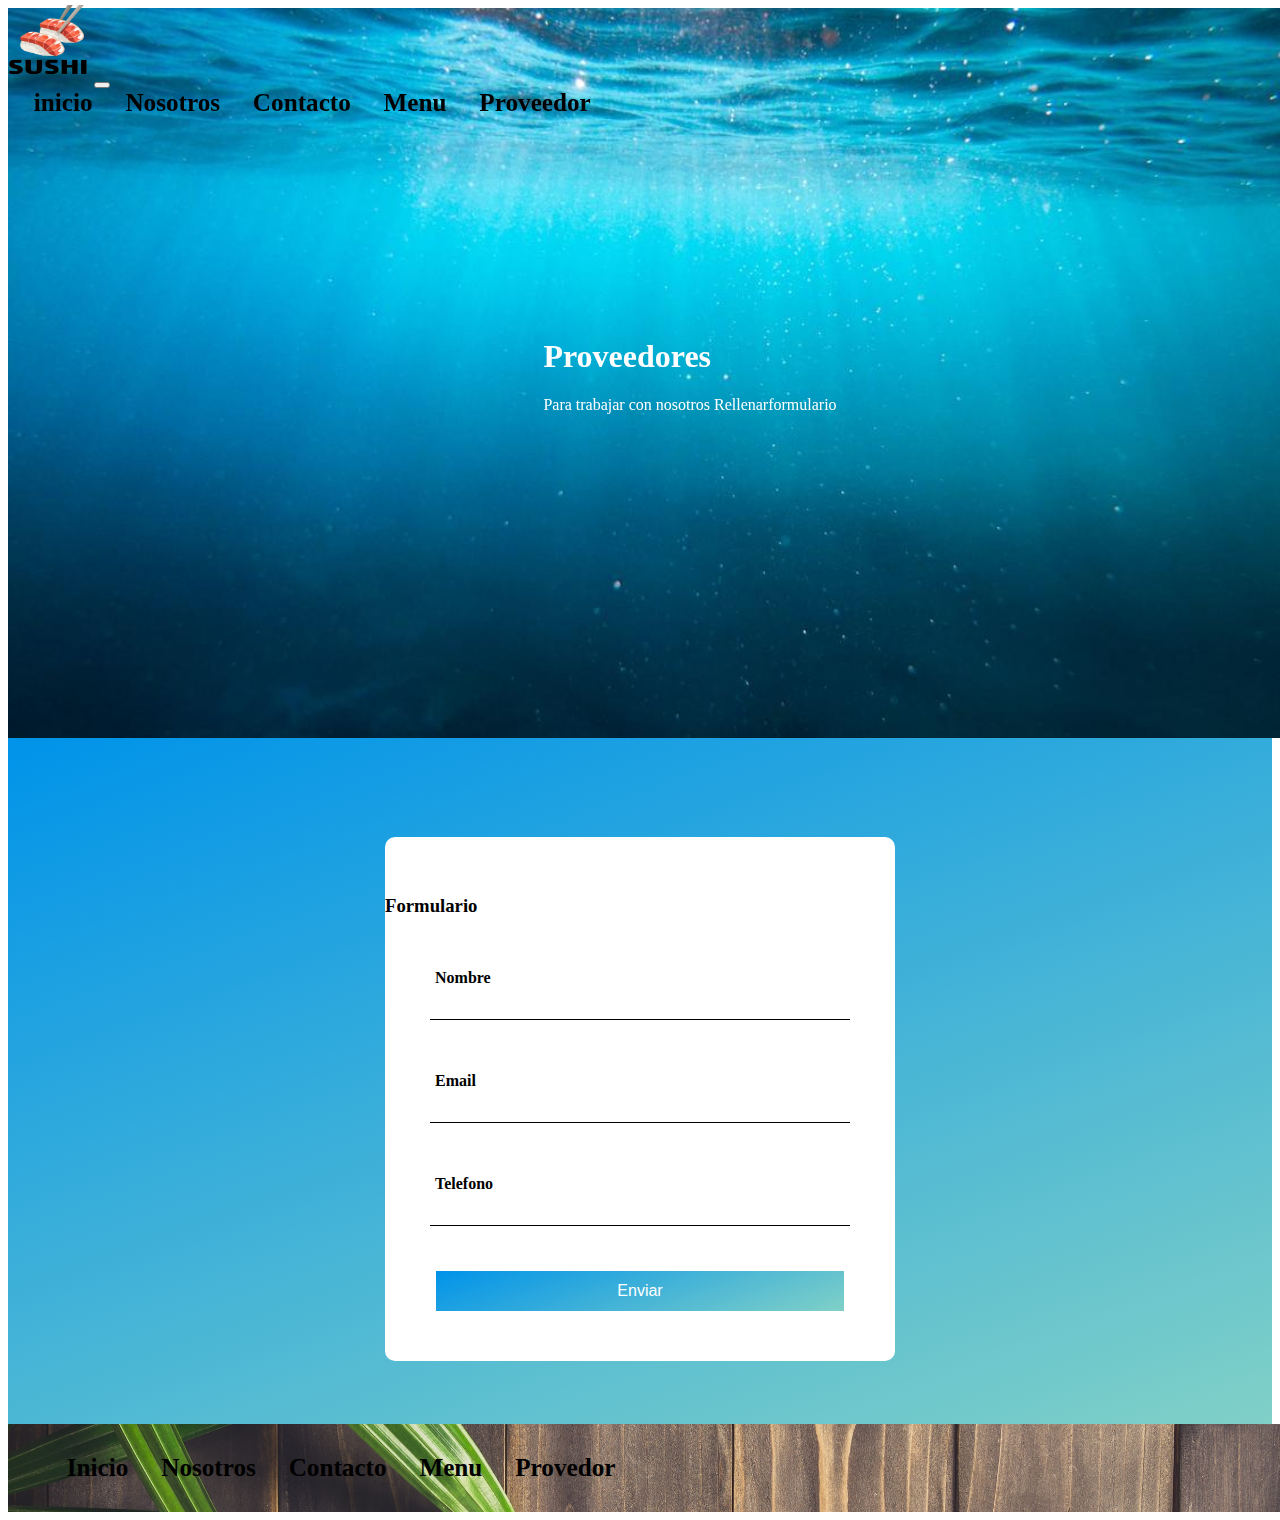
<file: pages/provedor.html>
<!DOCTYPE html>
<html lang="en">
<head>
    <meta charset="UTF-8">
    <meta http-equiv="X-UA-Compatible" content="IE=edge">
    <meta name="viewport" content="width=device-width, initial-scale=1.0">
    <meta name="keywords" content="trabajo, provedores, alimento, pescado, algas, camiones, cv, curriculum">
    <meta name="description" content="Forma de coctactarnos, si sos provedor de alimentos o queres trabajar con nostros">
    <title>Provedor| Nigirizushi</title>
  
    <!-- BOOTSTRAP -->
    <!-- CSS only -->
    <link href="https://cdn.jsdelivr.net/npm/bootstrap@5.2.2/dist/css/bootstrap.min.css" rel="stylesheet"
      integrity="sha384-Zenh87qX5JnK2Jl0vWa8Ck2rdkQ2Bzep5IDxbcnCeuOxjzrPF/et3URy9Bv1WTRi" crossorigin="anonymous">
  
    <!-- AOS -->
    <link href="https://unpkg.com/aos@2.3.1/dist/aos.css" rel="stylesheet">
  
    <!-- CSS MAIN -->
    <link rel="stylesheet" href="../css/estilos.css">
  
    <!-- favicon -->
    <link rel="apple-touch-icon" sizes="180x180" href="../img/favicon_io/apple-touch-icon.png">
    <link rel="icon" type="image/png" sizes="32x32" href="../img/favicon_io/favicon-32x32.png">
    <link rel="icon" type="image/png" sizes="16x16" href="../img/favicon_io/favicon-16x16.png">
    <link rel="manifest" href=".../site.webmanifest">
    <!-- fuentes -->
    <link rel="preconnect" href="https://fonts.googleapis.com">
    <link rel="preconnect" href="https://fonts.gstatic.com" crossorigin>
    <link href="https://fonts.googleapis.com/css2?family=Dancing+Script&display=swap" rel="stylesheet">
  
</head>
<body>
        <header>
            <nav class="navbar navbar-expand-lg">
                <div class="container-fluid">
                  <img src="../img/icono3.png" alt="icono" width="85" height="80">
                  <button class="navbar-toggler" type="button" data-bs-toggle="collapse" data-bs-target="#navbarNavAltMarkup"
                    aria-controls="navbarNavAltMarkup" aria-expanded="false" aria-label="Toggle navigation">
                    <span class="navbar-toggler-icon"></span>
                  </button>
                  <div class="collapse navbar-collapse" id="navbarNavAltMarkup">
                    <div class="navbar-nav dark ">
                      <a class="nav-link1 " href="../index.html">inicio</a>
                      <a class="nav-link1 " href="./nosotros.html">Nosotros</a>
                      <a class="nav-link1 " href="./conctato.html">Contacto</a>
                      <a class="nav-link1 " href="./menu.html">Menu</a>
                      <a class="nav-link1 " href="./provedor.html">Proveedor</a>  
                    </div>
                  </div>
                </div>
            </nav>
        </header>
    
        <!-- imagen fondo -->
        <section class="zona1-p t-titulo  bi-provedor">
          <div data-aos="fade-right" class="text-center t-top-img ">
              <h1>Proveedores</h1>
              <p class="fs-4 mt-5 ">Para trabajar con nosotros Rellenarformulario</p>
              
          </div>
        </section>

        <main >
          <section class="section-fondo">
      
          <form action="" id="form" class="form-provedor" method="post">
            <div class="form-provedor__div">
              <h3 class="text-center">Formulario</h3>
              <div class="grupo">
                <input class="grupo-input" type="text" name="" id="name" required > <span class="barra"></span>
                <label class="grupo-label" for="">Nombre</label>
              </div>
              <div class="grupo">
                <input class="grupo-input" type="email" name="" id="email" required > <span class="barra"></span>
                <label class="grupo-label" for="">Email</label>
              </div>
              <div class="grupo">
                <input class="grupo-input" type="tel" name="" id="text" required > <span class="barra"></span>
                <label class="grupo-label" for="">Telefono</label>
              </div>
              <button  class="form__button" type="submit">Enviar</button>
            </div>
          </form>
        
        
        </section>
      </main>


        <footer>
          <section class="zona3 top-gradier">
          <div class="text-center navbar-nav">
            <a class="nav-link1" href="../index.html">Inicio</a>
            <a class="nav-link1" href="./nosotros.html">Nosotros</a>
            <a class="nav-link1" href="./conctato.html">Contacto</a>
            <a class="nav-link1" href="./menu.html">Menu</a>
            <a class="nav-link1" href="./provedor.html">Provedor</a>      
          </div>
        </section>
        </footer>




    <!-- scrip navbar -->
            <script type="text/javascript">
                window.addEventListener("scroll", function(){
                    var header = document.querySelector("header");
                    header.classList.toggle("abajo",window.scrollY>0);
                })
            </script>

    <!-- AOS -->
    <script src="https://unpkg.com/aos@2.3.1/dist/aos.js"></script>
    <script>
      AOS.init();
    </script>

    <!--BOOTRAP-->
    <!-- JavaScript Bundle with Popper -->
    <script src="https://cdn.jsdelivr.net/npm/bootstrap@5.2.2/dist/js/bootstrap.bundle.min.js"
    integrity="sha384-OERcA2EqjJCMA+/3y+gxIOqMEjwtxJY7qPCqsdltbNJuaOe923+mo//f6V8Qbsw3"
    crossorigin="anonymous"></script>

</body>
</html>
</file>
<file: css/estilos.css>
/* tablet o movil*/
@media (min-width: 992px) {
  .menor-tablet {
    display: none;
  }
}
@media (max-width: 992px) {
  .max-tablet {
    display: none;
  }
}
.img-p {
  display: flex;
}

.precios {
  color: rgb(25, 73, 3);
  font-size: 17px;
  font-weight: bold;
}

/* form */
:root {
  --colorTexto: rgb(0, 0, 0);
}

.form-provedor {
  height: 650px;
  display: flex;
  justify-content: center;
  align-items: center;
}

.form-provedor__div {
  font-weight: 600;
  padding: 40px 0px;
  background-color: rgb(255, 255, 255);
  border-radius: 10px;
}

.grupo {
  position: relative;
  margin: 45px;
}

.grupo-input {
  font-size: 3.5vh;
  padding: 10px 10px 10px 5px;
  display: block;
  border: none;
  border-bottom: 1px solid var(--colorTexto);
  box-shadow: 0 0 6px 0 rgb(255, 255, 255);
}

.grupo-input:focus {
  outline: none;
  color: #5e5d5d;
}

/* SECTION FONDO */
.section-fondo {
  background-color: #0093E9;
  background-image: linear-gradient(160deg, #0093E9 0%, #80D0C7 100%);
  padding-top: 4vh;
  width: 100%;
  border: #0267a1;
  border-width: 10vh;
}

.grupo-input:focus {
  outline: none;
}

.grupo-label {
  position: absolute;
  font-size: 16px;
  left: 5px;
  top: 7px;
  transition: 0.5s;
  pointer-events: none;
}

.grupo-input:focus ~ label,
.grupo-input:valid ~ label {
  top: -14px;
  font-size: 12px;
  color: rgb(5, 83, 199);
}

.barra {
  position: relative;
  display: block;
  width: 100%;
}

.barra::before {
  content: "";
  height: 2px;
  width: 0%;
  bottom: 0;
  position: absolute;
  transition: 0.3s ease width;
  background-color: #0093E9;
  background-image: linear-gradient(160deg, #0093E9 0%, #80D0C7 100%);
}

.grupo-input:focus ~ .barra::before {
  width: 100%;
}

.form__button {
  border: none;
  display: block;
  width: 80%;
  margin: 10px auto;
  color: #fff;
  height: 40px;
  font-size: 16px;
  cursor: pointer;
  background-color: #0093E9;
  background-image: linear-gradient(160deg, #0093E9 0%, #80D0C7 100%);
}

@media screen and (max-width: 500px) {
  .form-provedor__div {
    width: 80%;
  }
  .grupo-input {
    font-size: 16px;
  }
}
/* animatic */
@keyframes scale-up-center {
  0% {
    transform: scale(0.5);
  }
  100% {
    transform: scale(1);
  }
}
.scale-up-center {
  animation: scale-up-center 0.6s cubic-bezier(0.39, 0.575, 0.565, 1) both;
}

body {
  overflow-x: hidden;
  max-width: 100%;
}

/* navbar */
header {
  position: fixed;
  top: 0;
  left: 0;
  width: 100%;
  transition: 0.7s;
  padding: 5px 5px;
  z-index: 10;
  font-weight: bold;
}

header.abajo {
  background: #fff;
}

.bi-index {
  background: url(../img/prueba.jfif);
}

.bi-nosotros {
  background: url(../img/fond-cont.jpg);
}

.bi-conctato {
  background: url(../img/portada-coci.jpg);
}

.bi-menu {
  background: url(../img/menuf2.jpg);
}

.bi-provedor {
  background: url(../img/fondo-pr.jpg);
}

/* texto principal */
.t-titulo {
  display: flex;
  align-items: center;
  justify-content: center;
  font-style: normal;
  text-decoration: none;
  color: rgb(255, 255, 255);
}

.zona1-i {
  padding: 50px;
  position: relative;
  width: 100%;
  background-size: cover;
  background-position: center center;
  height: 110vh;
}

.zona1-p {
  padding: 50px;
  position: relative;
  width: 100%;
  background-size: cover;
  background-position: center center;
  height: 70vh;
}

.zona1-n {
  padding: 50px;
  position: relative;
  width: 100%;
  background-size: cover;
  background-position: center center;
  height: 70vh;
}

.zona1-m {
  padding: 50px;
  position: relative;
  width: 100%;
  background-size: cover;
  background-position: center center;
  height: 65vh;
}

.zona1-c {
  padding: 50px;
  position: relative;
  width: 100%;
  background-size: cover;
  background-position: center center;
  height: 70vh;
}

/* footer */
.zona3 {
  padding: 30px;
  position: relative;
  width: 100%;
  height: 30%;
  background: url(../img/fott.jpg);
  background-size: cover;
  background-position: center center;
}

.nav-link1 {
  margin-left: 3.2vh;
  text-decoration: none;
  font-weight: bold;
  color: rgb(0, 0, 0);
  font-size: 2.8vh;
}

.nav-link1:hover {
  color: rgb(219, 107, 16);
}

.mt-50 {
  margin-top: 50px;
}

/*# sourceMappingURL=estilos.css.map */
</file>
